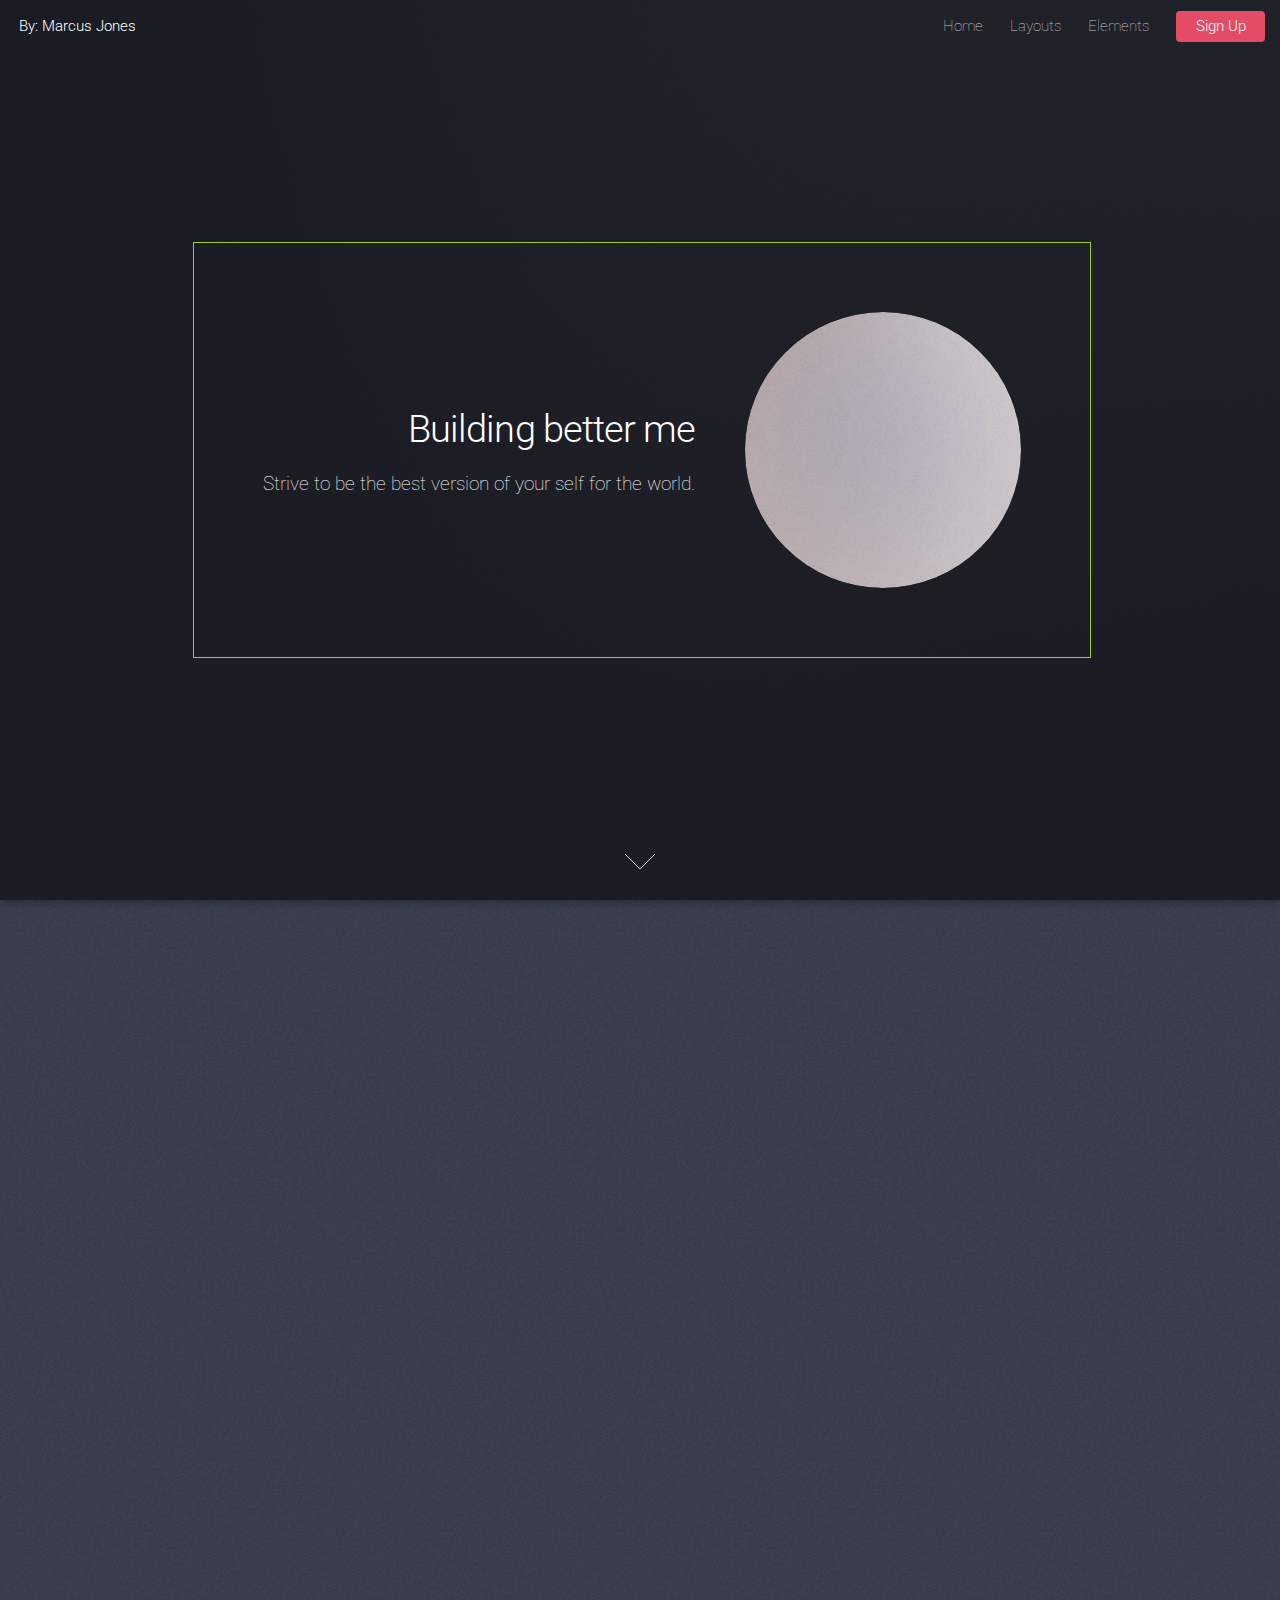
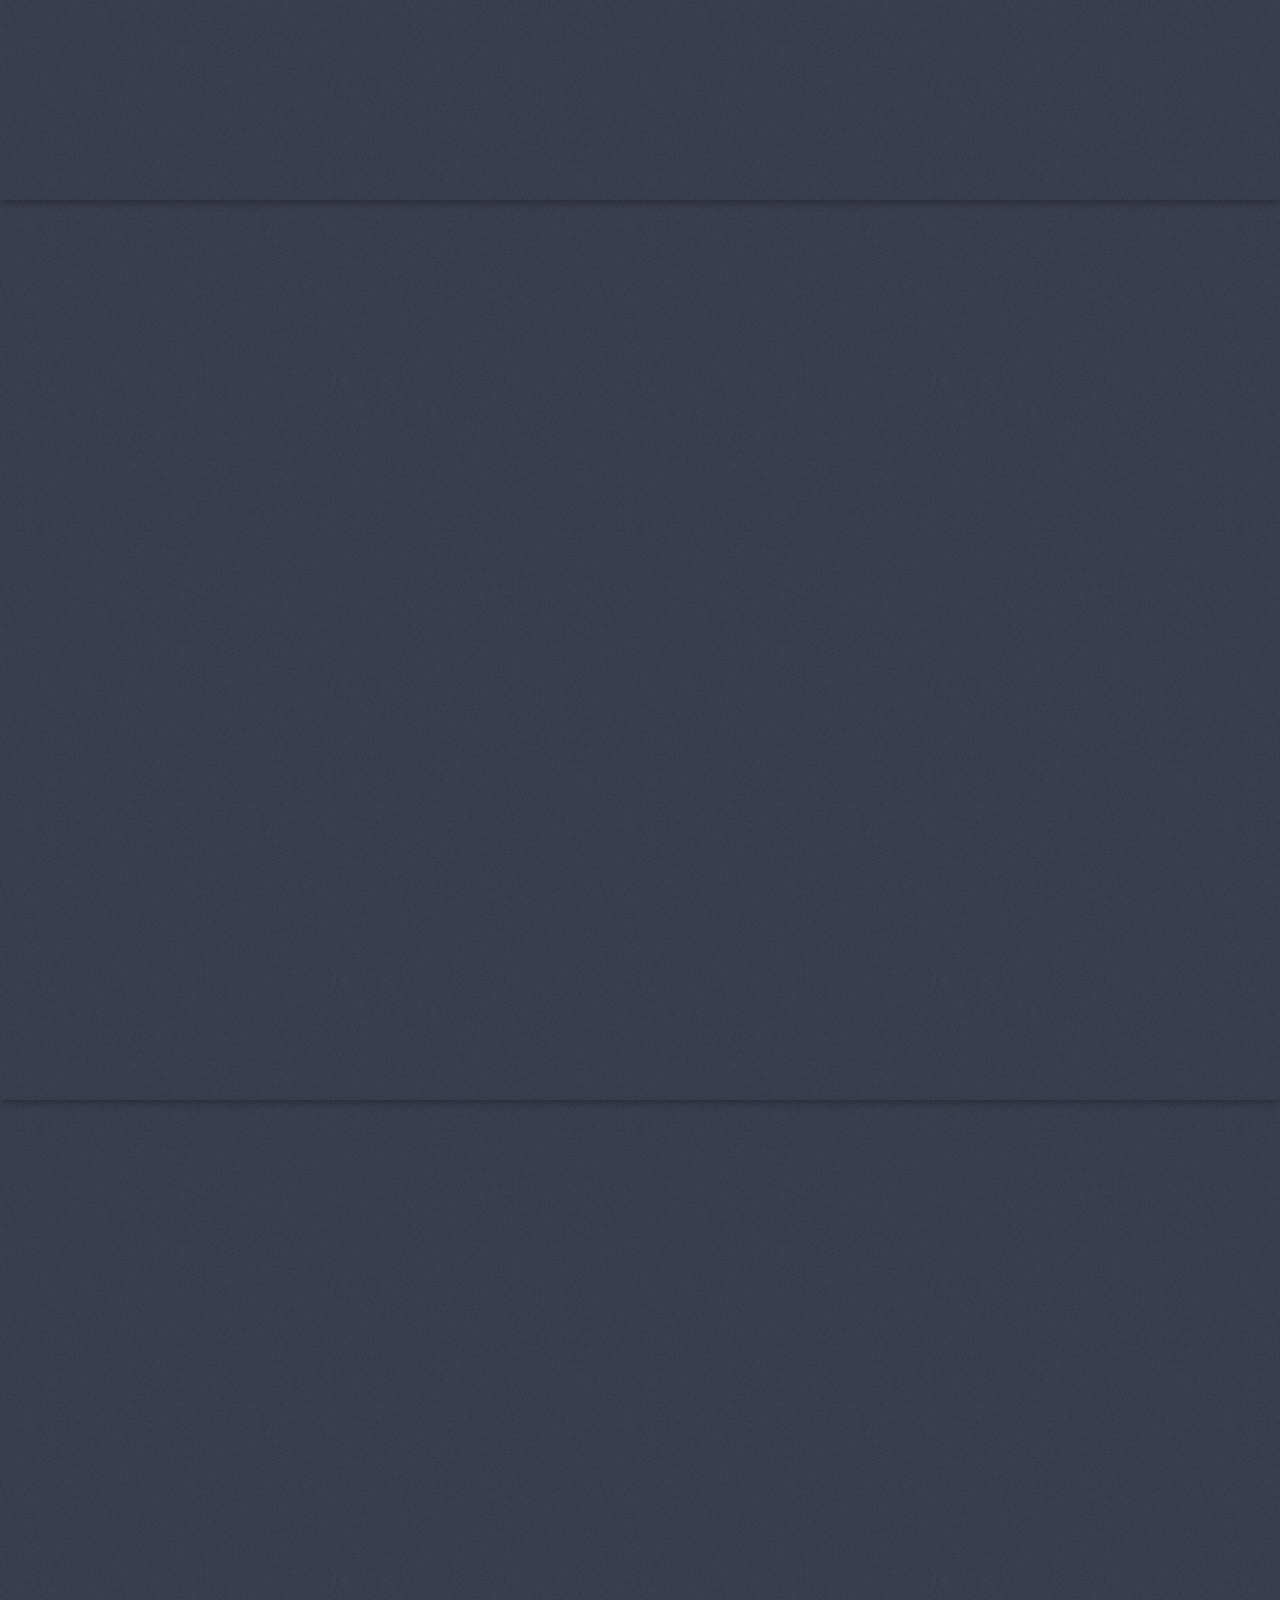
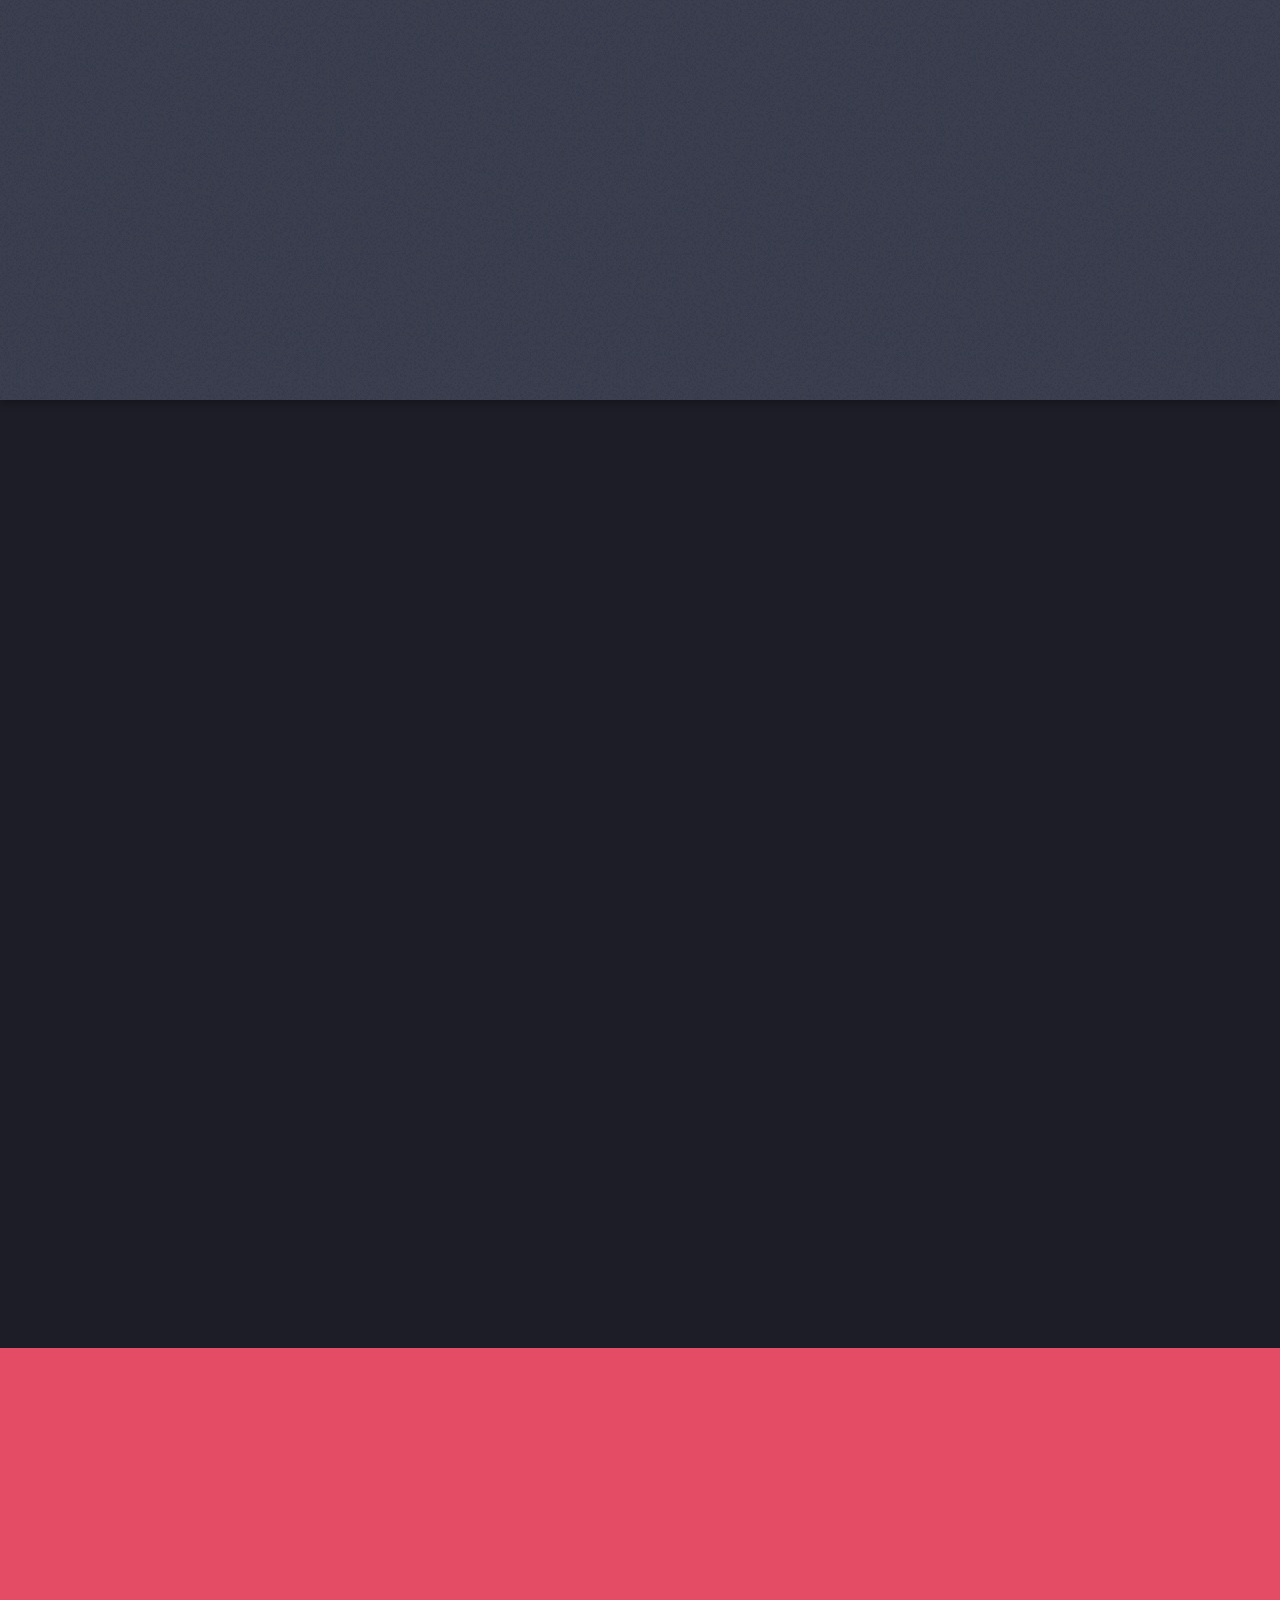
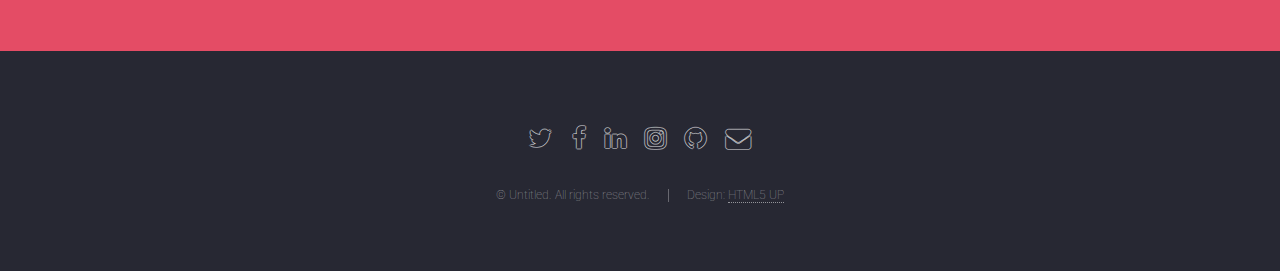
<file: html5up-landed/index.html>
<!DOCTYPE HTML>
<!--
	Landed by HTML5 UP
	html5up.net | @ajlkn
	Free for personal and commercial use under the CCA 3.0 license (html5up.net/license)
-->
<html>
	<head>
		<title>Landed by HTML5 UP</title>
		<meta charset="utf-8" />
		<meta name="viewport" content="width=device-width, initial-scale=1, user-scalable=no" />
		<link rel="stylesheet" href="assets/css/main.css" />
		<noscript><link rel="stylesheet" href="assets/css/noscript.css" /></noscript>
	</head>
	<body class="is-preload landing">
		<div id="page-wrapper">

			<!-- Header -->
				<header id="header">
					<h1 id="logo"><a href="index.html">By: Marcus Jones</a></h1>
					<nav id="nav">
						<ul>
							<li><a href="index.html">Home</a></li>
							<li>
							<a href="#">Layouts</a>
								<ul>
									<li><a href="http://127.0.0.1:5502/html5up-landed/left-sidebar.html"> Graphic Design</a></li>
									<li><a href="http://127.0.0.1:5502/html5up-landed/right-sidebar.html">Full Stack Web Development Journey</a></li>
									<li><a href="no-sidebar.html">After Effects</li>
									<li>
										<a href="#">Submenu</a>
										<ul>
											<li><a href="#">Option 1</a></li>
											<li><a href="#">Option 2</a></li>
											<li><a href="#">Option 3</a></li>
											<li><a href="#">Option 4</a></li>
										</ul>
									</li>
								</ul>
							</li>
							<li><a href="elements.html">Elements</a></li>
							<li><a href="#" class="button primary">Sign Up</a></li>
						</ul>
					</nav>
				</header>

			<!-- Banner -->
				<section id="banner">
					<div class="content">
						<header>
							<h2>Building better me</h2>
							<p>Strive to be the best version of your self for the world.</p>
						</header>
						<span class="image"><img src="images/pic01.jpg" alt="" /></span>
					</div>
					<a href="#one" class="goto-next scrolly">Next</a>
				</section>

			<!-- One -->
				<section id="one" class="spotlight style1 bottom">
					<span class="image fit main"><img src="images/pic02.jpg" alt="" /></span>
					<div class="content">
						<div class="container">
							<div class="row">
								<div class="col-4 col-12-medium">
									<header>
										<h2></h2>
										<p>This is the moment it's supposed to be about me... right??</p>
									</header>
								</div>
								<div class="col-4 col-12-medium">
									<p>THi, I'm Marcus Jones.  I come from an army background.  
										Born in Germany, my family came back into the states late '80s, where 
										I grew up in Lawton, Ok.  At a young age I can strongly remember being into 
										technology and helping.  These two things have been a driving force in 
										my life to date and have help shape me as an individual in the workspace as well.  
										I love watching people grow and being able to assist helping someone find that thing 
										they drives them to push forward in a project.   I also like being able to see new
										 tools and gadgets we create that assist in being more creative and productive as a people. </p>
								</div>
								<div class="col-4 col-12-medium">
									<p>Later in my life, this has enable me to partake in ventures where I have always 
										assisted in some what with startup business, team building.  The majority of companies 
										I have workd for have always started new departments, where patient, open mindset, with 
										a hustling spirit is to succeed. In addition, if enables you to wear numerous hats.  My work 
										experience entaile proficiency in: Photography, Graphic Design, Branding, Marketing, and now 
										I'm working on becoming a Full Stack Web Developer.  This websites is an example of my skillsets 
										put to use!</p>
								</div>
							</div>
						</div>
					</div>
					<a href="#two" class="goto-next scrolly">Next</a>
				</section>

			<!-- Two -->
				<section id="two" class="spotlight style2 right">
					<span class="image fit main"><img src="images/pic03.jpg" alt="" /></span>
					<div class="content">
						<header>
							<h2>Graphic Design</h2>
							<p>This website provides a comprehension view into my experience from numerous vantage potint.  This shows my love of the arts combine to create the backgrounds to a live that is most deserving for all the hard work put in.  </p>
						</header>
						<p>Feugiat accumsan lorem eu ac lorem amet ac arcu phasellus tortor enim mi mi nisi praesent adipiscing. Integer mi sed nascetur cep aliquet augue varius tempus lobortis porttitor lorem et accumsan consequat adipiscing lorem.</p>
						<ul class="actions">
							<li><a href="http://127.0.0.1:5502/html5up-landed/left-sidebar.html" class="button">Learn More</a></li>
						</ul>
					</div>
					<a href="#three" class="goto-next scrolly">Next</a>
				</section>

			<!-- Three -->
				<section id="three" class="spotlight style3 left">
					<span class="image fit main bottom"><img src="images/pic04.jpg" alt="" /></span>
					<div class="content">
						<header>
							<h2>On the road to becoming a Full Stack Web Developer</h2>
							<p><em>"Life is about balance in all things that we	ž</em></p>
						</header>
						<p>Feugiat accumsan lorem eu ac lorem amet ac arcu phasellus tortor enim mi mi nisi praesent adipiscing. Integer mi sed nascetur cep aliquet augue varius tempus lobortis porttitor lorem et accumsan consequat adipiscing lorem.</p>
						<ul class="actions">
							<li><a href="#" class="button">Learn More</a></li>
						</ul>
					</div>
					<a href="#four" class="goto-next scrolly">Next</a>
				</section>

			<!-- Four -->
				<section id="four" class="wrapper style1 special fade-up">
					<div class="container">
						<header class="major">
							<h2>You have made it to the end!!!</h2>
							<p>Please contact me for any future opportunites: Job interviews, contract, press, and more </p>
						</header>
						<div class="box alt">
							<div class="row gtr-uniform">
								<section class="col-4 col-6-medium col-12-xsmall">
									<span class="icon alt major fa-area-chart"></span>
									<h3>Ipsum sed commodo</h3>
									<p>Feugiat accumsan lorem eu ac lorem amet accumsan donec. Blandit orci porttitor.</p>
								</section>
								<section class="col-4 col-6-medium col-12-xsmall">
									<span class="icon alt major fa-comment"></span>
									<h3>Eleifend lorem ornare</h3>
									<p>Feugiat accumsan lorem eu ac lorem amet accumsan donec. Blandit orci porttitor.</p>
								</section>
								<section class="col-4 col-6-medium col-12-xsmall">
									<span class="icon alt major fa-flask"></span>
									<h3>Cubilia cep lobortis</h3>
									<p>Feugiat accumsan lorem eu ac lorem amet accumsan donec. Blandit orci porttitor.</p>
								</section>
								<section class="col-4 col-6-medium col-12-xsmall">
									<span class="icon alt major fa-paper-plane"></span>
									<h3>Non semper interdum</h3>
									<p>Feugiat accumsan lorem eu ac lorem amet accumsan donec. Blandit orci porttitor.</p>
								</section>
								<section class="col-4 col-6-medium col-12-xsmall">
									<span class="icon alt major fa-file"></span>
									<h3>Odio laoreet accumsan</h3>
									<p>Feugiat accumsan lorem eu ac lorem amet accumsan donec. Blandit orci porttitor.</p>
								</section>
								<section class="col-4 col-6-medium col-12-xsmall">
									<span class="icon alt major fa-lock"></span>
									<h3>Massa arcu accumsan</h3>
									<p>Feugiat accumsan lorem eu ac lorem amet accumsan donec. Blandit orci porttitor.</p>
								</section>
							</div>
						</div>
						<footer class="major">
							<ul class="actions special">
								<li><a href="#" class="button">Magna sed feugiat</a></li>
							</ul>
						</footer>
					</div>
				</section>

			<!-- Five -->
				<section id="five" class="wrapper style2 special fade">
					<div class="container">
						<header>
							<h2>Magna faucibus lorem diam</h2>
							<p>Ante metus praesent faucibus ante integer id accumsan eleifend</p>
						</header>
						<form method="post" action="#" class="cta">
							<div class="row gtr-uniform gtr-50">
								<div class="col-8 col-12-xsmall"><input type="email" name="email" id="email" placeholder="Your Email Address" /></div>
								<div class="col-4 col-12-xsmall"><input type="submit" value="Get Started" class="fit primary" /></div>
							</div>
						</form>
					</div>
				</section>

			<!-- Footer -->
				<footer id="footer">
					<ul class="icons">
						<li><a href="#" class="icon alt fa-twitter"><span class="label">Twitter</span></a></li>
						<li><a href="#" class="icon alt fa-facebook"><span class="label">Facebook</span></a></li>
						<li><a href="#" class="icon alt fa-linkedin"><span class="label">LinkedIn</span></a></li>
						<li><a href="#" class="icon alt fa-instagram"><span class="label">Instagram</span></a></li>
						<li><a href="#" class="icon alt fa-github"><span class="label">GitHub</span></a></li>
						<li><a href="#" class="icon alt fa-envelope"><span class="label">Email</span></a></li>
					</ul>
					<ul class="copyright">
						<li>&copy; Untitled. All rights reserved.</li><li>Design: <a href="http://html5up.net">HTML5 UP</a></li>
					</ul>
				</footer>

		</div>

		<!-- Scripts -->
			<script src="assets/js/jquery.min.js"></script>
			<script src="assets/js/jquery.scrolly.min.js"></script>
			<script src="assets/js/jquery.dropotron.min.js"></script>
			<script src="assets/js/jquery.scrollex.min.js"></script>
			<script src="assets/js/browser.min.js"></script>
			<script src="assets/js/breakpoints.min.js"></script>
			<script src="assets/js/util.js"></script>
			<script src="assets/js/main.js"></script>

	</body>
</html>
</file>
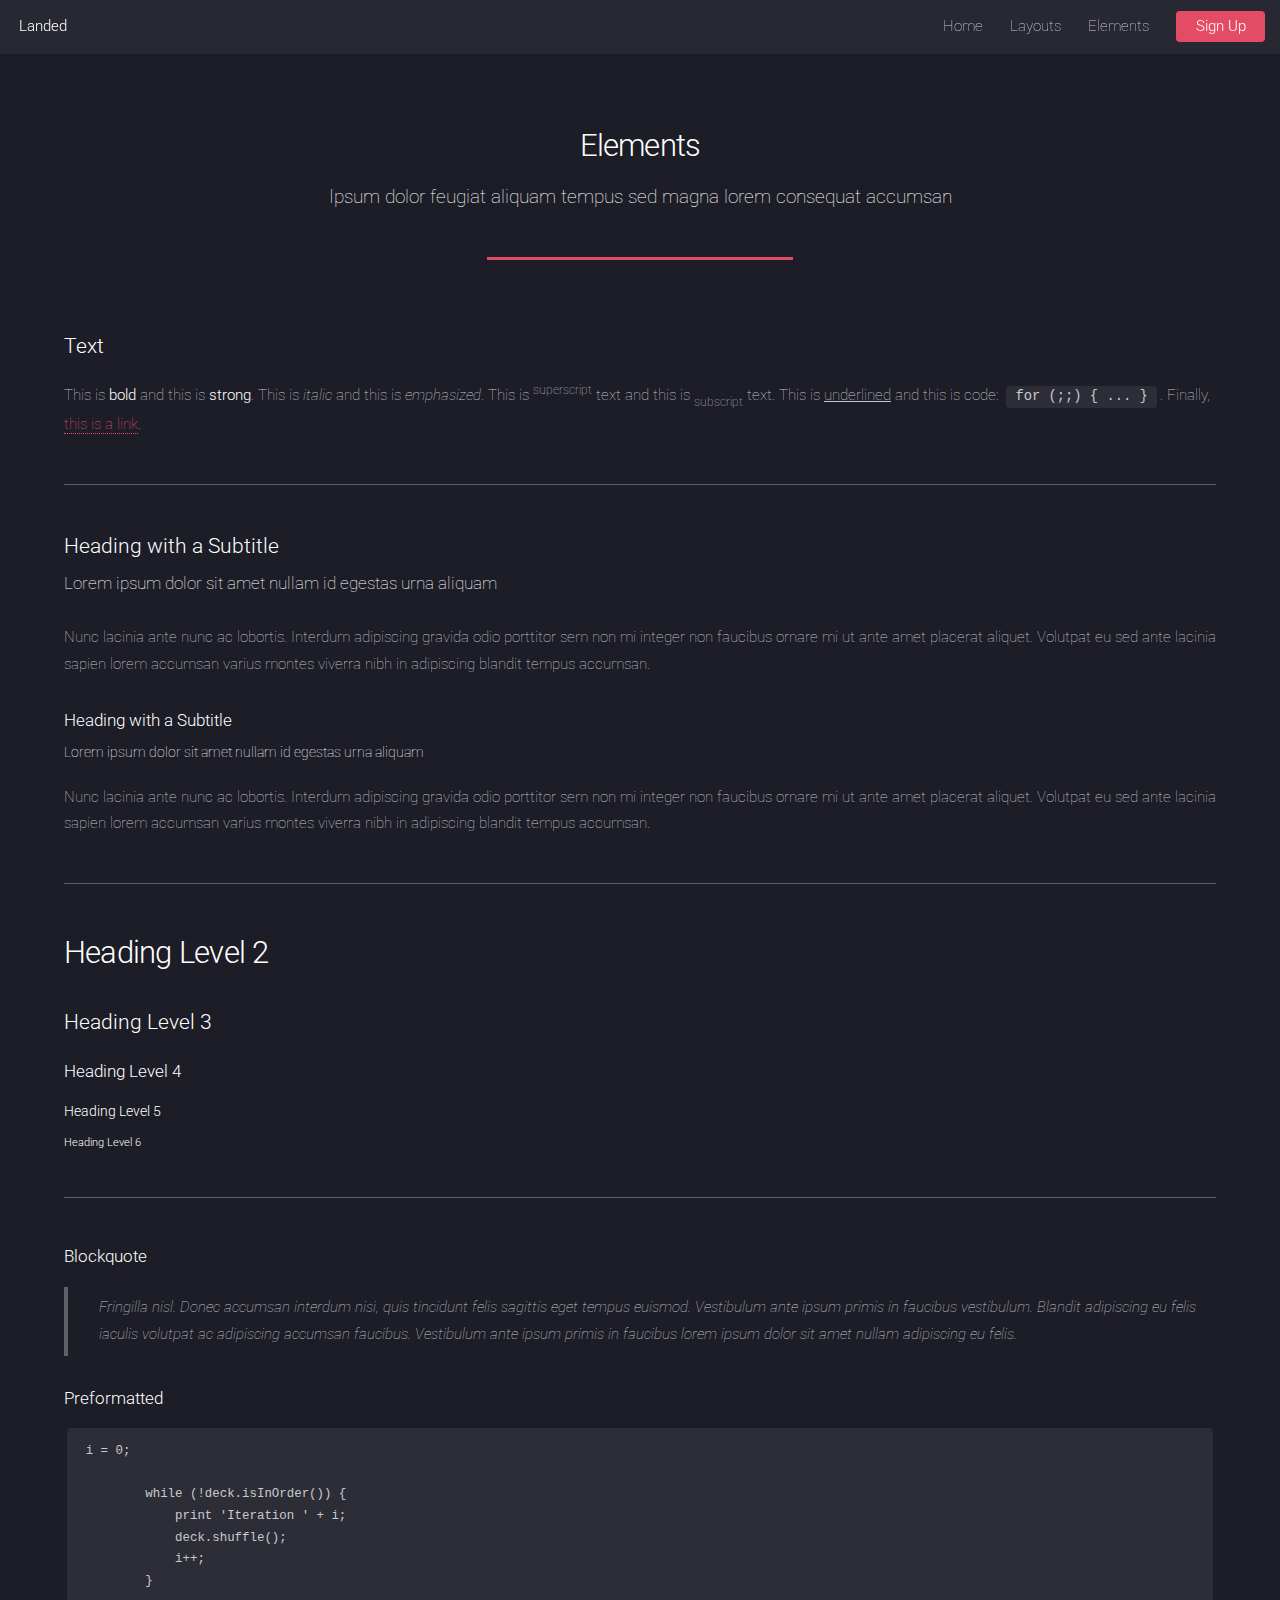
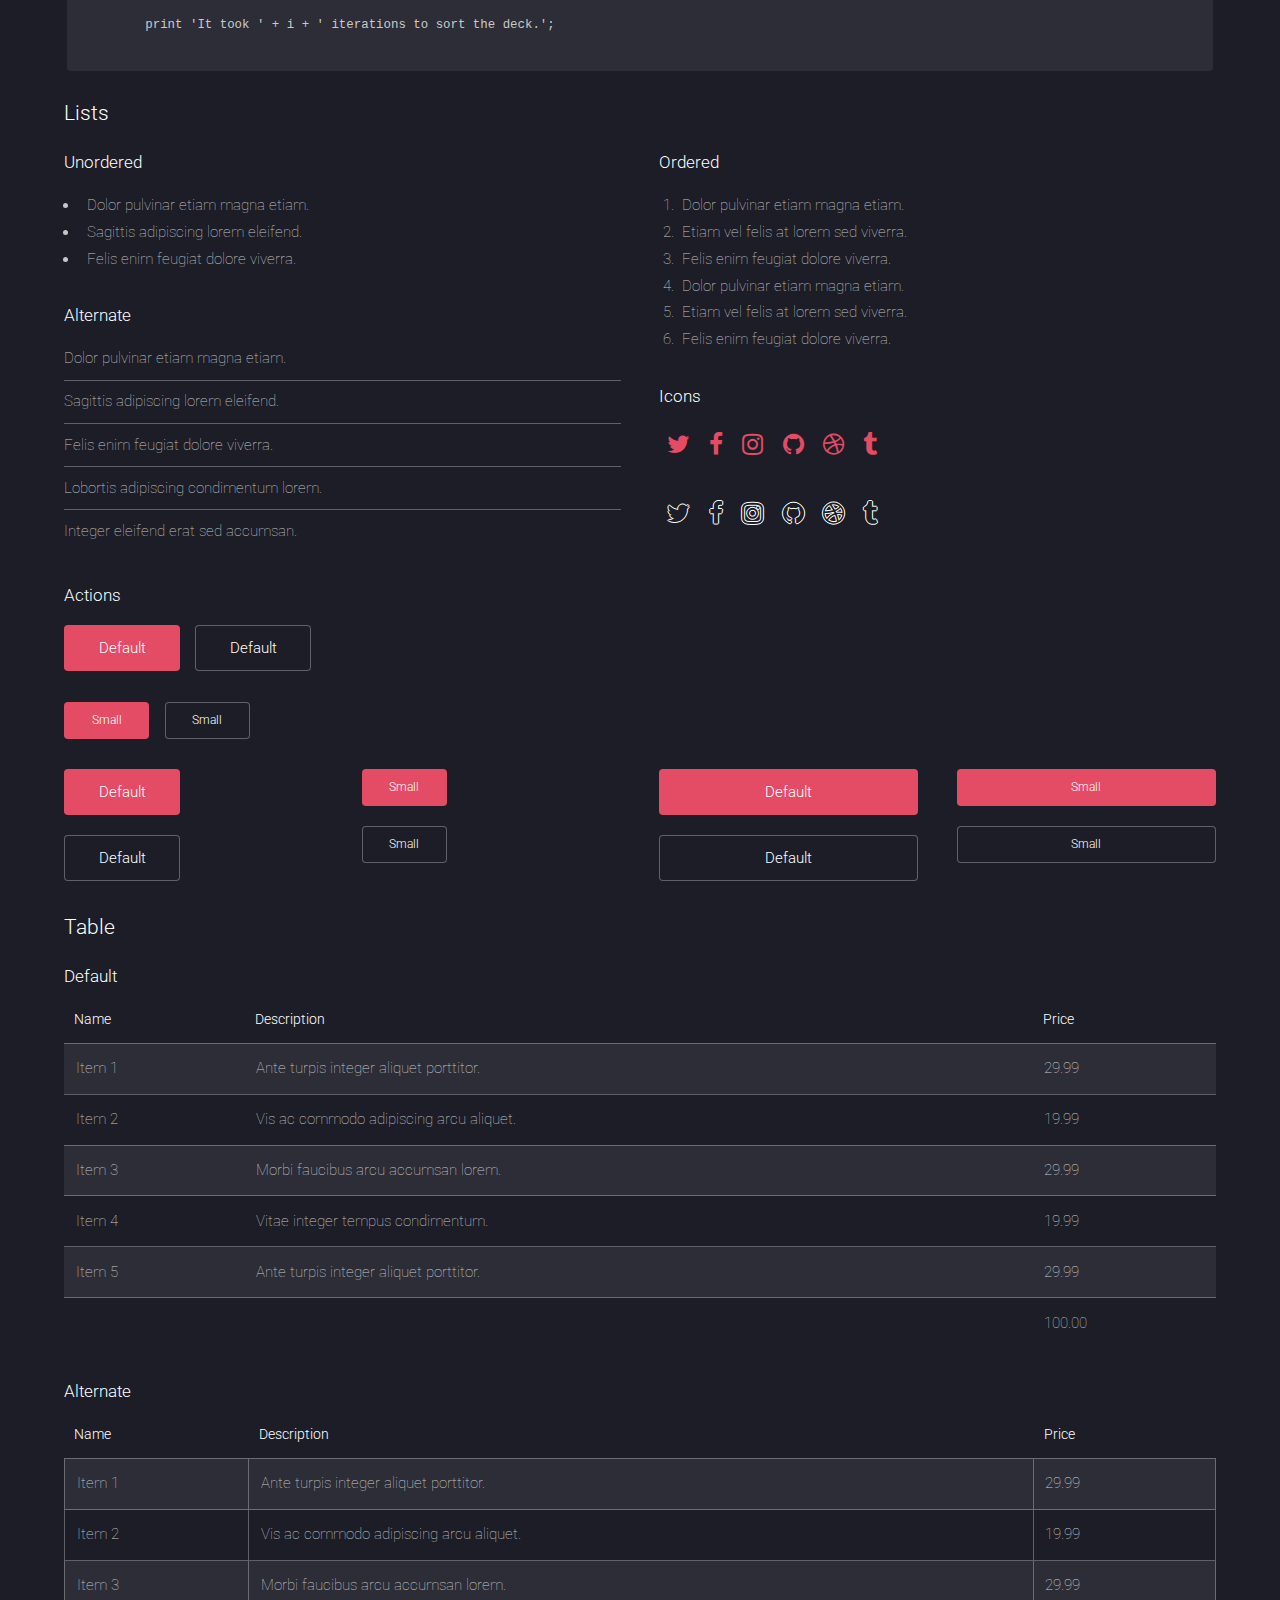
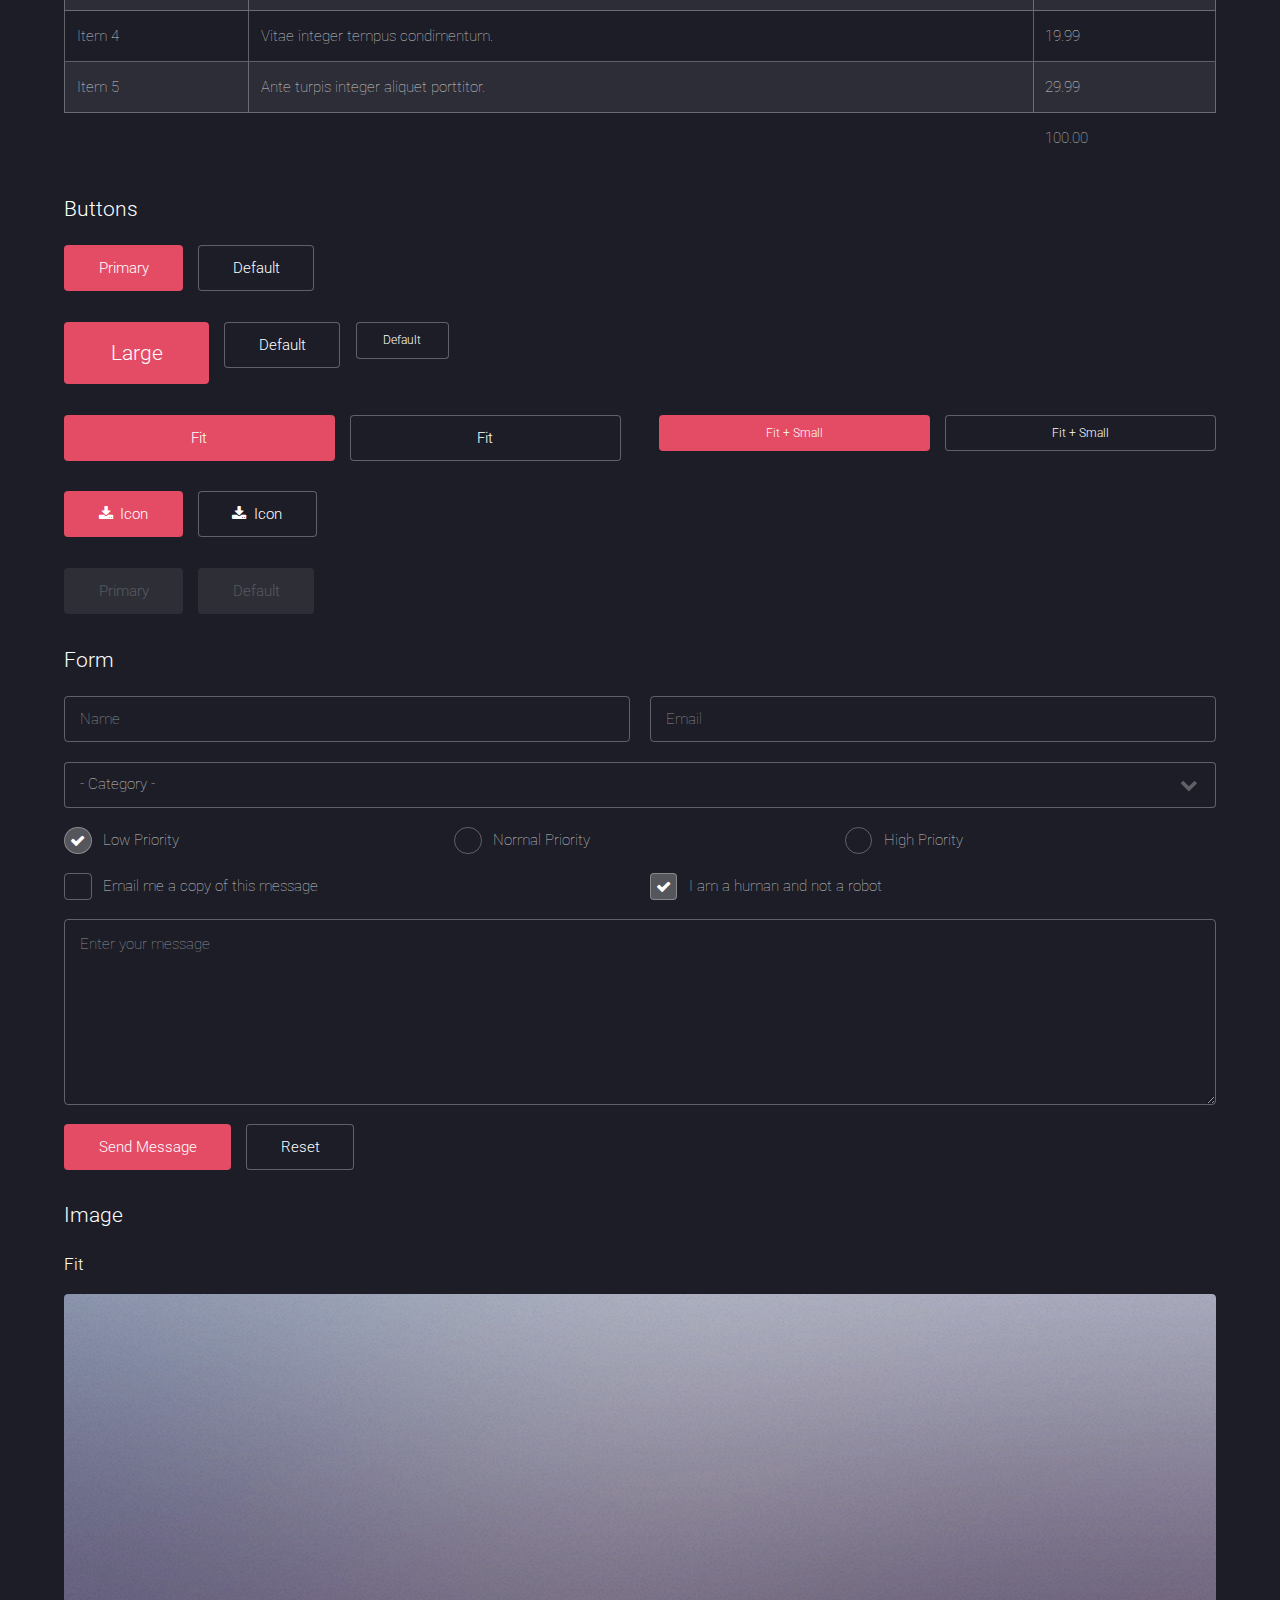
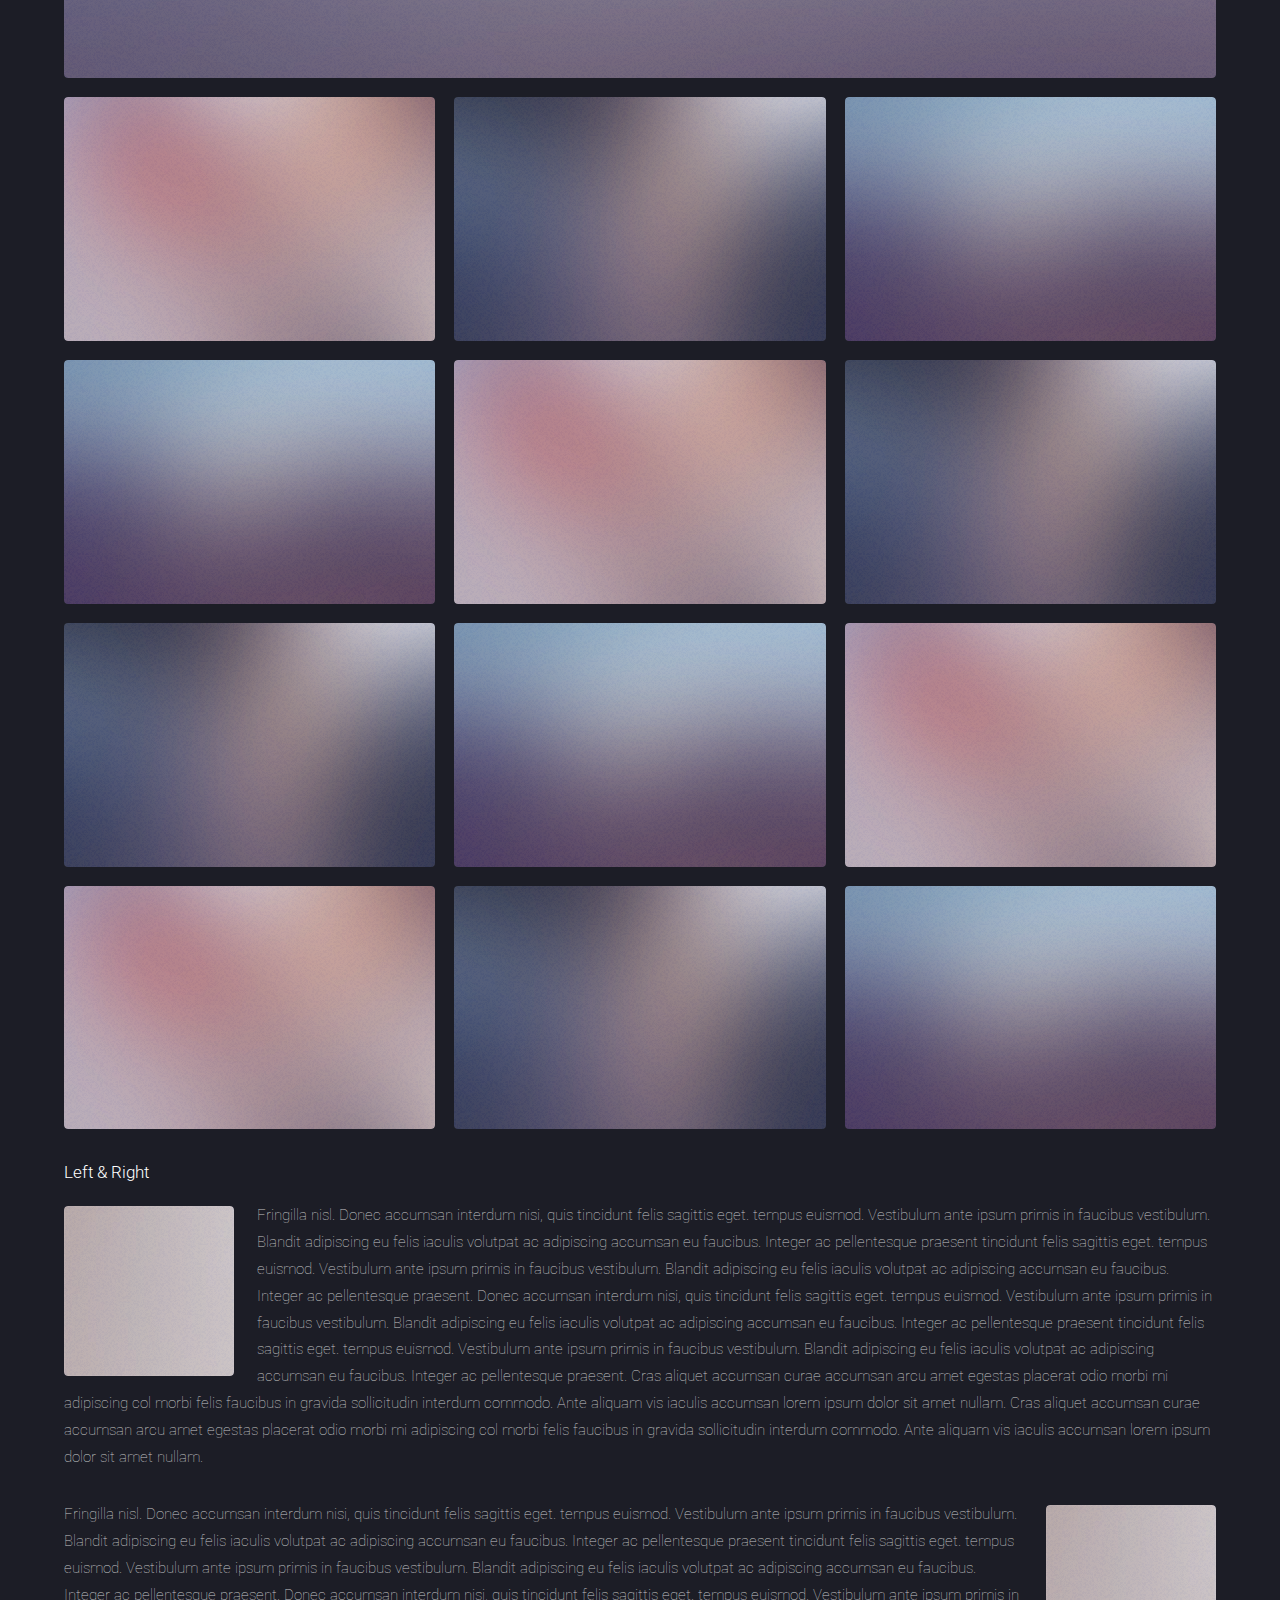
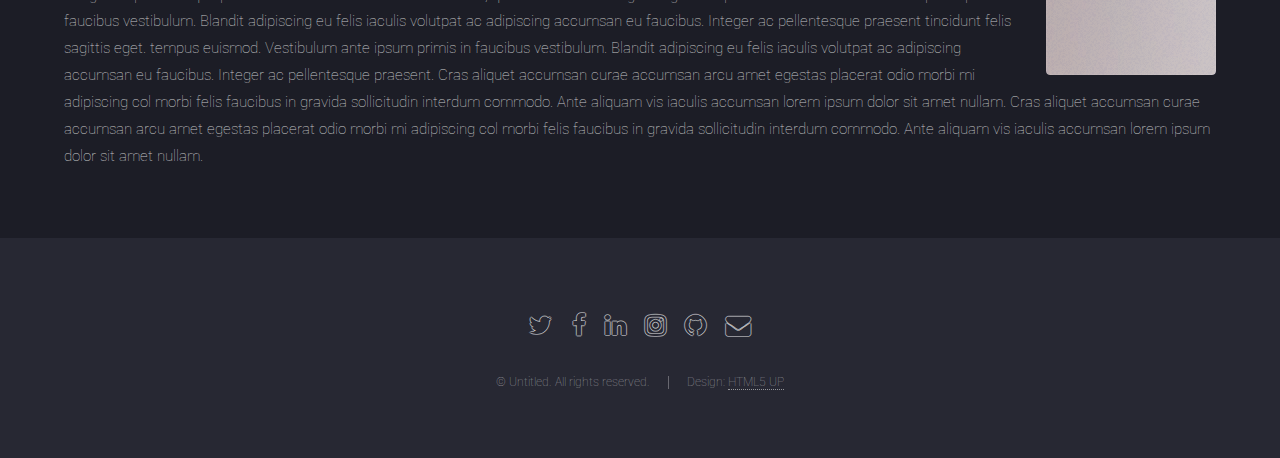
<file: html5up-landed/elements.html>
<!DOCTYPE HTML>
<!--
	Landed by HTML5 UP
	html5up.net | @ajlkn
	Free for personal and commercial use under the CCA 3.0 license (html5up.net/license)
-->
<html>
	<head>
		<title>Elements - Landed by HTML5 UP</title>
		<meta charset="utf-8" />
		<meta name="viewport" content="width=device-width, initial-scale=1, user-scalable=no" />
		<link rel="stylesheet" href="assets/css/main.css" />
		<noscript><link rel="stylesheet" href="assets/css/noscript.css" /></noscript>
	</head>
	<body class="is-preload">
		<div id="page-wrapper">

			<!-- Header -->
				<header id="header">
					<h1 id="logo"><a href="index.html">Landed</a></h1>
					<nav id="nav">
						<ul>
							<li><a href="index.html">Home</a></li>
							<li>
								<a href="#">Layouts</a>
								<ul>
									<li><a href="http://127.0.0.1:5502/html5up-landed/left-sidebar.html">Graphic Design</a></li>
									<li><a href="right-sidebar.html">Full Stack Web Development Journey</a></li>
									<li><a href="no-sidebar.html">After Effects</a></li>
									<li>
										<a href="#">Submenu</a>
										<ul>
											<li><a href="#">Option 1</a></li>
											<li><a href="#">Option 2</a></li>
											<li><a href="#">Option 3</a></li>
											<li><a href="#">Option 4</a></li>
										</ul>
									</li>
								</ul>
							</li>
							<li><a href="elements.html">Elements</a></li>
							<li><a href="#" class="button primary">Sign Up</a></li>
						</ul>
					</nav>
				</header>

			<!-- Main -->
				<div id="main" class="wrapper style1">
					<div class="container">
						<header class="major">
							<h2>Elements</h2>
							<p>Ipsum dolor feugiat aliquam tempus sed magna lorem consequat accumsan</p>
						</header>

						<!-- Text -->
							<section>
								<h3>Text</h3>
								<p>This is <b>bold</b> and this is <strong>strong</strong>. This is <i>italic</i> and this is <em>emphasized</em>.
								This is <sup>superscript</sup> text and this is <sub>subscript</sub> text.
								This is <u>underlined</u> and this is code: <code>for (;;) { ... }</code>. Finally, <a href="#">this is a link</a>.</p>

								<hr />

								<header>
									<h3>Heading with a Subtitle</h3>
									<p>Lorem ipsum dolor sit amet nullam id egestas urna aliquam</p>
								</header>
								<p>Nunc lacinia ante nunc ac lobortis. Interdum adipiscing gravida odio porttitor sem non mi integer non faucibus ornare mi ut ante amet placerat aliquet. Volutpat eu sed ante lacinia sapien lorem accumsan varius montes viverra nibh in adipiscing blandit tempus accumsan.</p>
								<header>
									<h4>Heading with a Subtitle</h4>
									<p>Lorem ipsum dolor sit amet nullam id egestas urna aliquam</p>
								</header>
								<p>Nunc lacinia ante nunc ac lobortis. Interdum adipiscing gravida odio porttitor sem non mi integer non faucibus ornare mi ut ante amet placerat aliquet. Volutpat eu sed ante lacinia sapien lorem accumsan varius montes viverra nibh in adipiscing blandit tempus accumsan.</p>

								<hr />

								<h2>Heading Level 2</h2>
								<h3>Heading Level 3</h3>
								<h4>Heading Level 4</h4>
								<h5>Heading Level 5</h5>
								<h6>Heading Level 6</h6>

								<hr />

								<h4>Blockquote</h4>
								<blockquote>Fringilla nisl. Donec accumsan interdum nisi, quis tincidunt felis sagittis eget tempus euismod. Vestibulum ante ipsum primis in faucibus vestibulum. Blandit adipiscing eu felis iaculis volutpat ac adipiscing accumsan faucibus. Vestibulum ante ipsum primis in faucibus lorem ipsum dolor sit amet nullam adipiscing eu felis.</blockquote>

								<h4>Preformatted</h4>
								<pre><code>i = 0;

	while (!deck.isInOrder()) {
	    print 'Iteration ' + i;
	    deck.shuffle();
	    i++;
	}

	print 'It took ' + i + ' iterations to sort the deck.';
	</code></pre>
							</section>

						<!-- Lists -->
							<section>
								<h3>Lists</h3>
								<div class="row">
									<div class="col-6 col-12-xsmall">

										<h4>Unordered</h4>
										<ul>
											<li>Dolor pulvinar etiam magna etiam.</li>
											<li>Sagittis adipiscing lorem eleifend.</li>
											<li>Felis enim feugiat dolore viverra.</li>
										</ul>

										<h4>Alternate</h4>
										<ul class="alt">
											<li>Dolor pulvinar etiam magna etiam.</li>
											<li>Sagittis adipiscing lorem eleifend.</li>
											<li>Felis enim feugiat dolore viverra.</li>
											<li>Lobortis adipiscing condimentum lorem.</li>
											<li>Integer eleifend erat sed accumsan.</li>
										</ul>

									</div>
									<div class="col-6 col-12-xsmall">

										<h4>Ordered</h4>
										<ol>
											<li>Dolor pulvinar etiam magna etiam.</li>
											<li>Etiam vel felis at lorem sed viverra.</li>
											<li>Felis enim feugiat dolore viverra.</li>
											<li>Dolor pulvinar etiam magna etiam.</li>
											<li>Etiam vel felis at lorem sed viverra.</li>
											<li>Felis enim feugiat dolore viverra.</li>
										</ol>

										<h4>Icons</h4>
										<ul class="icons">
											<li><a href="#" class="icon fa-twitter"><span class="label">Twitter</span></a></li>
											<li><a href="#" class="icon fa-facebook"><span class="label">Facebook</span></a></li>
											<li><a href="#" class="icon fa-instagram"><span class="label">Instagram</span></a></li>
											<li><a href="#" class="icon fa-github"><span class="label">Github</span></a></li>
											<li><a href="#" class="icon fa-dribbble"><span class="label">Dribbble</span></a></li>
											<li><a href="#" class="icon fa-tumblr"><span class="label">Tumblr</span></a></li>
										</ul>
										<ul class="icons">
											<li><a href="#" class="icon alt fa-twitter"><span class="label">Twitter</span></a></li>
											<li><a href="#" class="icon alt fa-facebook"><span class="label">Facebook</span></a></li>
											<li><a href="#" class="icon alt fa-instagram"><span class="label">Instagram</span></a></li>
											<li><a href="#" class="icon alt fa-github"><span class="label">Github</span></a></li>
											<li><a href="#" class="icon alt fa-dribbble"><span class="label">Dribbble</span></a></li>
											<li><a href="#" class="icon alt fa-tumblr"><span class="label">Tumblr</span></a></li>
										</ul>

									</div>
								</div>

								<h4>Actions</h4>
								<ul class="actions">
									<li><a href="#" class="button primary">Default</a></li>
									<li><a href="#" class="button">Default</a></li>
								</ul>
								<ul class="actions small">
									<li><a href="#" class="button primary small">Small</a></li>
									<li><a href="#" class="button small">Small</a></li>
								</ul>
								<div class="row">
									<div class="col-3 col-6-medium col-12-xsmall">
										<ul class="actions stacked">
											<li><a href="#" class="button primary">Default</a></li>
											<li><a href="#" class="button">Default</a></li>
										</ul>
									</div>
									<div class="col-3 col-6-medium col-12-xsmall">
										<ul class="actions stacked">
											<li><a href="#" class="button primary small">Small</a></li>
											<li><a href="#" class="button small">Small</a></li>
										</ul>
									</div>
									<div class="col-3 col-6-medium col-12-xsmall">
										<ul class="actions stacked">
											<li><a href="#" class="button primary fit">Default</a></li>
											<li><a href="#" class="button fit">Default</a></li>
										</ul>
									</div>
									<div class="col-3 col-6-medium col-12-xsmall">
										<ul class="actions stacked">
											<li><a href="#" class="button primary small fit">Small</a></li>
											<li><a href="#" class="button small fit">Small</a></li>
										</ul>
									</div>
								</div>
							</section>

						<!-- Table -->
							<section>
								<h3>Table</h3>
								<h4>Default</h4>
								<div class="table-wrapper">
									<table>
										<thead>
											<tr>
												<th>Name</th>
												<th>Description</th>
												<th>Price</th>
											</tr>
										</thead>
										<tbody>
											<tr>
												<td>Item 1</td>
												<td>Ante turpis integer aliquet porttitor.</td>
												<td>29.99</td>
											</tr>
											<tr>
												<td>Item 2</td>
												<td>Vis ac commodo adipiscing arcu aliquet.</td>
												<td>19.99</td>
											</tr>
											<tr>
												<td>Item 3</td>
												<td> Morbi faucibus arcu accumsan lorem.</td>
												<td>29.99</td>
											</tr>
											<tr>
												<td>Item 4</td>
												<td>Vitae integer tempus condimentum.</td>
												<td>19.99</td>
											</tr>
											<tr>
												<td>Item 5</td>
												<td>Ante turpis integer aliquet porttitor.</td>
												<td>29.99</td>
											</tr>
										</tbody>
										<tfoot>
											<tr>
												<td colspan="2"></td>
												<td>100.00</td>
											</tr>
										</tfoot>
									</table>
								</div>
								<h4>Alternate</h4>
								<div class="table-wrapper">
									<table class="alt">
										<thead>
											<tr>
												<th>Name</th>
												<th>Description</th>
												<th>Price</th>
											</tr>
										</thead>
										<tbody>
											<tr>
												<td>Item 1</td>
												<td>Ante turpis integer aliquet porttitor.</td>
												<td>29.99</td>
											</tr>
											<tr>
												<td>Item 2</td>
												<td>Vis ac commodo adipiscing arcu aliquet.</td>
												<td>19.99</td>
											</tr>
											<tr>
												<td>Item 3</td>
												<td> Morbi faucibus arcu accumsan lorem.</td>
												<td>29.99</td>
											</tr>
											<tr>
												<td>Item 4</td>
												<td>Vitae integer tempus condimentum.</td>
												<td>19.99</td>
											</tr>
											<tr>
												<td>Item 5</td>
												<td>Ante turpis integer aliquet porttitor.</td>
												<td>29.99</td>
											</tr>
										</tbody>
										<tfoot>
											<tr>
												<td colspan="2"></td>
												<td>100.00</td>
											</tr>
										</tfoot>
									</table>
								</div>
							</section>

						<!-- Buttons -->
							<section>
								<h3>Buttons</h3>
								<ul class="actions">
									<li><a href="#" class="button primary">Primary</a></li>
									<li><a href="#" class="button">Default</a></li>
								</ul>
								<ul class="actions">
									<li><a href="#" class="button primary large">Large</a></li>
									<li><a href="#" class="button">Default</a></li>
									<li><a href="#" class="button small">Default</a></li>
								</ul>
								<div class="row">
									<div class="col-6 col-12-xsmall">
										<ul class="actions fit">
											<li><a href="#" class="button primary fit">Fit</a></li>
											<li><a href="#" class="button fit">Fit</a></li>
										</ul>
									</div>
									<div class="col-6 col-12-xsmall">
										<ul class="actions fit small">
											<li><a href="#" class="button primary fit small">Fit + Small</a></li>
											<li><a href="#" class="button fit small">Fit + Small</a></li>
										</ul>
									</div>
								</div>
								<ul class="actions">
									<li><a href="#" class="button primary icon fa-download">Icon</a></li>
									<li><a href="#" class="button icon fa-download">Icon</a></li>
								</ul>
								<ul class="actions">
									<li><span class="button primary disabled">Primary</span></li>
									<li><span class="button disabled">Default</span></li>
								</ul>
							</section>

						<!-- Form -->
							<section>
								<h3>Form</h3>
								<form method="post" action="#">
									<div class="row gtr-uniform gtr-50">
										<div class="col-6 col-12-xsmall">
											<input type="text" name="name" id="name" value="" placeholder="Name" />
										</div>
										<div class="col-6 col-12-xsmall">
											<input type="email" name="email" id="email" value="" placeholder="Email" />
										</div>
										<div class="col-12">
											<select name="category" id="category">
												<option value="">- Category -</option>
												<option value="1">Manufacturing</option>
												<option value="1">Shipping</option>
												<option value="1">Administration</option>
												<option value="1">Human Resources</option>
											</select>
										</div>
										<div class="col-4 col-12-medium">
											<input type="radio" id="priority-low" name="priority" checked>
											<label for="priority-low">Low Priority</label>
										</div>
										<div class="col-4 col-12-medium">
											<input type="radio" id="priority-normal" name="priority">
											<label for="priority-normal">Normal Priority</label>
										</div>
										<div class="col-4 col-12-medium">
											<input type="radio" id="priority-high" name="priority">
											<label for="priority-high">High Priority</label>
										</div>
										<div class="col-6 col-12-medium">
											<input type="checkbox" id="copy" name="copy">
											<label for="copy">Email me a copy of this message</label>
										</div>
										<div class="col-6 col-12-medium">
											<input type="checkbox" id="human" name="human" checked>
											<label for="human">I am a human and not a robot</label>
										</div>
										<div class="col-12">
											<textarea name="message" id="message" placeholder="Enter your message" rows="6"></textarea>
										</div>
										<div class="col-12">
											<ul class="actions">
												<li><input type="submit" value="Send Message" class="primary" /></li>
												<li><input type="reset" value="Reset" /></li>
											</ul>
										</div>
									</div>
								</form>
							</section>

						<!-- Image -->
							<section>
								<h3>Image</h3>
								<h4>Fit</h4>
								<div class="box alt">
									<div class="row gtr-50 gtr-uniform">
										<div class="col-12"><span class="image fit"><img src="images/pic07.jpg" alt="" /></span></div>
										<div class="col-4 col-6-xsmall"><span class="image fit"><img src="images/pic02.jpg" alt="" /></span></div>
										<div class="col-4 col-6-xsmall"><span class="image fit"><img src="images/pic03.jpg" alt="" /></span></div>
										<div class="col-4 col-6-xsmall"><span class="image fit"><img src="images/pic04.jpg" alt="" /></span></div>
										<div class="col-4 col-6-xsmall"><span class="image fit"><img src="images/pic04.jpg" alt="" /></span></div>
										<div class="col-4 col-6-xsmall"><span class="image fit"><img src="images/pic02.jpg" alt="" /></span></div>
										<div class="col-4 col-6-xsmall"><span class="image fit"><img src="images/pic03.jpg" alt="" /></span></div>
										<div class="col-4 col-6-xsmall"><span class="image fit"><img src="images/pic03.jpg" alt="" /></span></div>
										<div class="col-4 col-6-xsmall"><span class="image fit"><img src="images/pic04.jpg" alt="" /></span></div>
										<div class="col-4 col-6-xsmall"><span class="image fit"><img src="images/pic02.jpg" alt="" /></span></div>
										<div class="col-4 col-6-xsmall"><span class="image fit"><img src="images/pic02.jpg" alt="" /></span></div>
										<div class="col-4 col-6-xsmall"><span class="image fit"><img src="images/pic03.jpg" alt="" /></span></div>
										<div class="col-4 col-6-xsmall"><span class="image fit"><img src="images/pic04.jpg" alt="" /></span></div>
									</div>
								</div>

								<h4>Left &amp; Right</h4>
								<p><span class="image left"><img src="images/pic08.jpg" alt="" /></span>Fringilla nisl. Donec accumsan interdum nisi, quis tincidunt felis sagittis eget. tempus euismod. Vestibulum ante ipsum primis in faucibus vestibulum. Blandit adipiscing eu felis iaculis volutpat ac adipiscing accumsan eu faucibus. Integer ac pellentesque praesent tincidunt felis sagittis eget. tempus euismod. Vestibulum ante ipsum primis in faucibus vestibulum. Blandit adipiscing eu felis iaculis volutpat ac adipiscing accumsan eu faucibus. Integer ac pellentesque praesent. Donec accumsan interdum nisi, quis tincidunt felis sagittis eget. tempus euismod. Vestibulum ante ipsum primis in faucibus vestibulum. Blandit adipiscing eu felis iaculis volutpat ac adipiscing accumsan eu faucibus. Integer ac pellentesque praesent tincidunt felis sagittis eget. tempus euismod. Vestibulum ante ipsum primis in faucibus vestibulum. Blandit adipiscing eu felis iaculis volutpat ac adipiscing accumsan eu faucibus. Integer ac pellentesque praesent. Cras aliquet accumsan curae accumsan arcu amet egestas placerat odio morbi mi adipiscing col morbi felis faucibus in gravida sollicitudin interdum commodo. Ante aliquam vis iaculis accumsan lorem ipsum dolor sit amet nullam. Cras aliquet accumsan curae accumsan arcu amet egestas placerat odio morbi mi adipiscing col morbi felis faucibus in gravida sollicitudin interdum commodo. Ante aliquam vis iaculis accumsan lorem ipsum dolor sit amet nullam.</p>
								<p><span class="image right"><img src="images/pic08.jpg" alt="" /></span>Fringilla nisl. Donec accumsan interdum nisi, quis tincidunt felis sagittis eget. tempus euismod. Vestibulum ante ipsum primis in faucibus vestibulum. Blandit adipiscing eu felis iaculis volutpat ac adipiscing accumsan eu faucibus. Integer ac pellentesque praesent tincidunt felis sagittis eget. tempus euismod. Vestibulum ante ipsum primis in faucibus vestibulum. Blandit adipiscing eu felis iaculis volutpat ac adipiscing accumsan eu faucibus. Integer ac pellentesque praesent. Donec accumsan interdum nisi, quis tincidunt felis sagittis eget. tempus euismod. Vestibulum ante ipsum primis in faucibus vestibulum. Blandit adipiscing eu felis iaculis volutpat ac adipiscing accumsan eu faucibus. Integer ac pellentesque praesent tincidunt felis sagittis eget. tempus euismod. Vestibulum ante ipsum primis in faucibus vestibulum. Blandit adipiscing eu felis iaculis volutpat ac adipiscing accumsan eu faucibus. Integer ac pellentesque praesent. Cras aliquet accumsan curae accumsan arcu amet egestas placerat odio morbi mi adipiscing col morbi felis faucibus in gravida sollicitudin interdum commodo. Ante aliquam vis iaculis accumsan lorem ipsum dolor sit amet nullam. Cras aliquet accumsan curae accumsan arcu amet egestas placerat odio morbi mi adipiscing col morbi felis faucibus in gravida sollicitudin interdum commodo. Ante aliquam vis iaculis accumsan lorem ipsum dolor sit amet nullam.</p>
							</section>

					</div>
				</div>

			<!-- Footer -->
				<footer id="footer">
					<ul class="icons">
						<li><a href="#" class="icon alt fa-twitter"><span class="label">Twitter</span></a></li>
						<li><a href="#" class="icon alt fa-facebook"><span class="label">Facebook</span></a></li>
						<li><a href="#" class="icon alt fa-linkedin"><span class="label">LinkedIn</span></a></li>
						<li><a href="#" class="icon alt fa-instagram"><span class="label">Instagram</span></a></li>
						<li><a href="#" class="icon alt fa-github"><span class="label">GitHub</span></a></li>
						<li><a href="#" class="icon alt fa-envelope"><span class="label">Email</span></a></li>
					</ul>
					<ul class="copyright">
						<li>&copy; Untitled. All rights reserved.</li><li>Design: <a href="http://html5up.net">HTML5 UP</a></li>
					</ul>
				</footer>

		</div>

		<!-- Scripts -->
			<script src="assets/js/jquery.min.js"></script>
			<script src="assets/js/jquery.scrolly.min.js"></script>
			<script src="assets/js/jquery.dropotron.min.js"></script>
			<script src="assets/js/jquery.scrollex.min.js"></script>
			<script src="assets/js/browser.min.js"></script>
			<script src="assets/js/breakpoints.min.js"></script>
			<script src="assets/js/util.js"></script>
			<script src="assets/js/main.js"></script>

	</body>
</html>
</file>
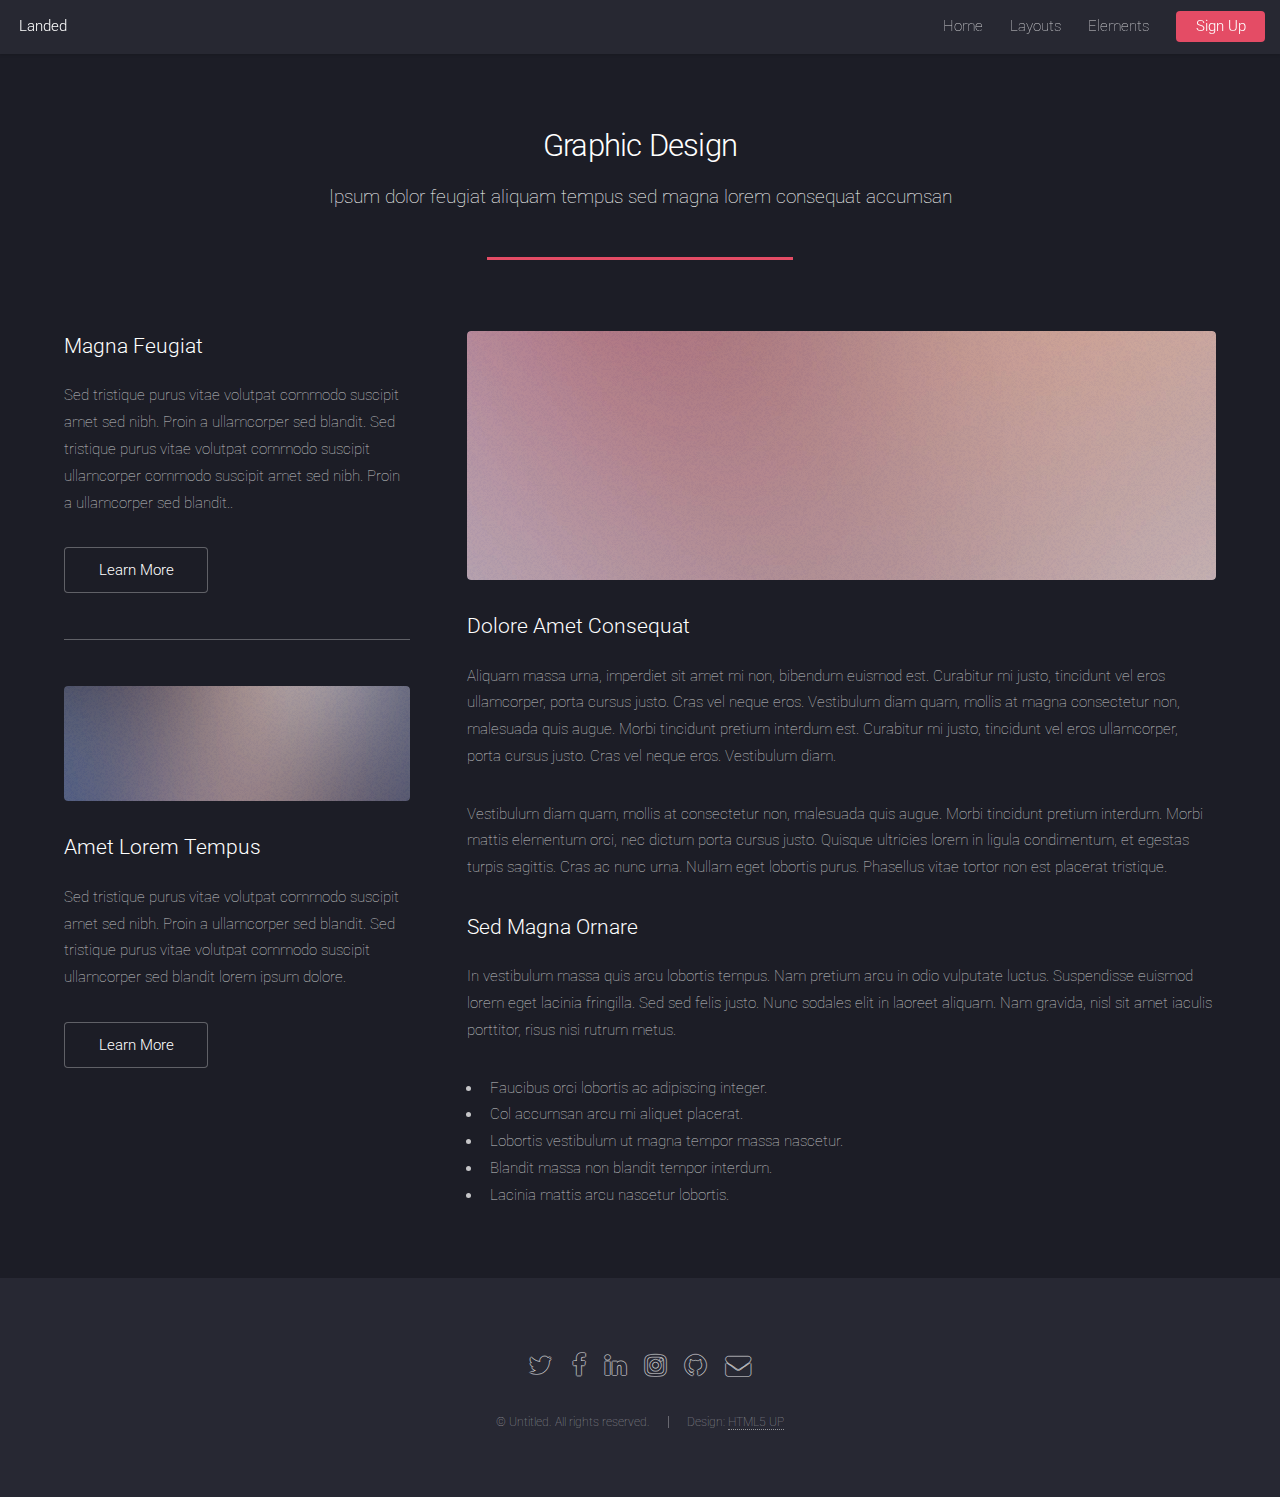
<file: html5up-landed/left-sidebar.html>
<!DOCTYPE HTML>
<!--
	Landed by HTML5 UP
	html5up.net | @ajlkn
	Free for personal and commercial use under the CCA 3.0 license (html5up.net/license)
-->
<html>
	<head>
		<title>Graphic Design</title>
		<meta charset="utf-8" />
		<meta name="viewport" content="width=device-width, initial-scale=1, user-scalable=no" />
		<link rel="stylesheet" href="assets/css/main.css" />
		<noscript><link rel="stylesheet" href="assets/css/noscript.css" /></noscript>
	</head>
	<body class="is-preload">
		<div id="page-wrapper">

			<!-- Header -->
				<header id="header">
					<h1 id="logo"><a href="index.html">Landed</a></h1>
					<nav id="nav">
						<ul>
							<li><a href="index.html">Home</a></li>
							<li>
								<a href="#">Layouts</a>
								<ul>
										<li><a href="http://127.0.0.1:5502/html5up-landed/left-sidebar.html">Graphic Design</a></li>
										<li><a href="right-sidebar.html">Full Stack Web Development Journey</a></li>
										<li><a href="no-sidebar.html">After Effects</a></li>
									<li>
										<a href="#">Submenu</a>
										<ul>
											<li><a href="#">Option 1</a></li>
											<li><a href="#">Option 2</a></li>
											<li><a href="#">Option 3</a></li>
											<li><a href="#">Option 4</a></li>
										</ul>
									</li>
								</ul>
							</li>
							<li><a href="elements.html">Elements</a></li>
							<li><a href="#" class="button primary">Sign Up</a></li>
						</ul>
					</nav>
				</header>

			<!-- Main -->
				<div id="main" class="wrapper style1">
					<div class="container">
						<header class="major">
							<h2>Graphic Design</h2>
							<p>Ipsum dolor feugiat aliquam tempus sed magna lorem consequat accumsan</p>
						</header>
						<div class="row gtr-150">
							<div class="col-4 col-12-medium">

								<!-- Sidebar -->
									<section id="sidebar">
										<section>
											<h3>Magna Feugiat</h3>
											<p>Sed tristique purus vitae volutpat commodo suscipit amet sed nibh. Proin a ullamcorper sed blandit. Sed tristique purus vitae volutpat commodo suscipit ullamcorper commodo suscipit amet sed nibh. Proin a ullamcorper sed blandit..</p>
											<footer>
												<ul class="actions">
													<li><a href="#" class="button">Learn More</a></li>
												</ul>
											</footer>
										</section>
										<hr />
										<section>
											<a href="#" class="image fit"><img src="images/pic06.jpg" alt="" /></a>
											<h3>Amet Lorem Tempus</h3>
											<p>Sed tristique purus vitae volutpat commodo suscipit amet sed nibh. Proin a ullamcorper sed blandit. Sed tristique purus vitae volutpat commodo suscipit ullamcorper sed blandit lorem ipsum dolore.</p>
											<footer>
												<ul class="actions">
													<li><a href="#" class="button">Learn More</a></li>
												</ul>
											</footer>
										</section>
									</section>

							</div>
							<div class="col-8 col-12-medium imp-medium">

								<!-- Content -->
									<section id="content">
										<a href="#" class="image fit"><img src="images/pic05.jpg" alt="" /></a>
										<h3>Dolore Amet Consequat</h3>
										<p>Aliquam massa urna, imperdiet sit amet mi non, bibendum euismod est. Curabitur mi justo, tincidunt vel eros ullamcorper, porta cursus justo. Cras vel neque eros. Vestibulum diam quam, mollis at magna consectetur non, malesuada quis augue. Morbi tincidunt pretium interdum est. Curabitur mi justo, tincidunt vel eros ullamcorper, porta cursus justo. Cras vel neque eros. Vestibulum diam.</p>
										<p>Vestibulum diam quam, mollis at consectetur non, malesuada quis augue. Morbi tincidunt pretium interdum. Morbi mattis elementum orci, nec dictum porta cursus justo. Quisque ultricies lorem in ligula condimentum, et egestas turpis sagittis. Cras ac nunc urna. Nullam eget lobortis purus. Phasellus vitae tortor non est placerat tristique.</p>
										<h3>Sed Magna Ornare</h3>
										<p>In vestibulum massa quis arcu lobortis tempus. Nam pretium arcu in odio vulputate luctus. Suspendisse euismod lorem eget lacinia fringilla. Sed sed felis justo. Nunc sodales elit in laoreet aliquam. Nam gravida, nisl sit amet iaculis porttitor, risus nisi rutrum metus.</p>
										<ul>
											<li>Faucibus orci lobortis ac adipiscing integer.</li>
											<li>Col accumsan arcu mi aliquet placerat.</li>
											<li>Lobortis vestibulum ut magna tempor massa nascetur.</li>
											<li>Blandit massa non blandit tempor interdum.</li>
											<li>Lacinia mattis arcu nascetur lobortis.</li>
										</ul>
									</section>

							</div>
						</div>
					</div>
				</div>

			<!-- Footer -->
				<footer id="footer">
					<ul class="icons">
						<li><a href="#" class="icon alt fa-twitter"><span class="label">Twitter</span></a></li>
						<li><a href="#" class="icon alt fa-facebook"><span class="label">Facebook</span></a></li>
						<li><a href="#" class="icon alt fa-linkedin"><span class="label">LinkedIn</span></a></li>
						<li><a href="#" class="icon alt fa-instagram"><span class="label">Instagram</span></a></li>
						<li><a href="#" class="icon alt fa-github"><span class="label">GitHub</span></a></li>
						<li><a href="#" class="icon alt fa-envelope"><span class="label">Email</span></a></li>
					</ul>
					<ul class="copyright">
						<li>&copy; Untitled. All rights reserved.</li><li>Design: <a href="http://html5up.net">HTML5 UP</a></li>
					</ul>
				</footer>

		</div>

		<!-- Scripts -->
			<script src="assets/js/jquery.min.js"></script>
			<script src="assets/js/jquery.scrolly.min.js"></script>
			<script src="assets/js/jquery.dropotron.min.js"></script>
			<script src="assets/js/jquery.scrollex.min.js"></script>
			<script src="assets/js/browser.min.js"></script>
			<script src="assets/js/breakpoints.min.js"></script>
			<script src="assets/js/util.js"></script>
			<script src="assets/js/main.js"></script>

	</body>
</html>
</file>
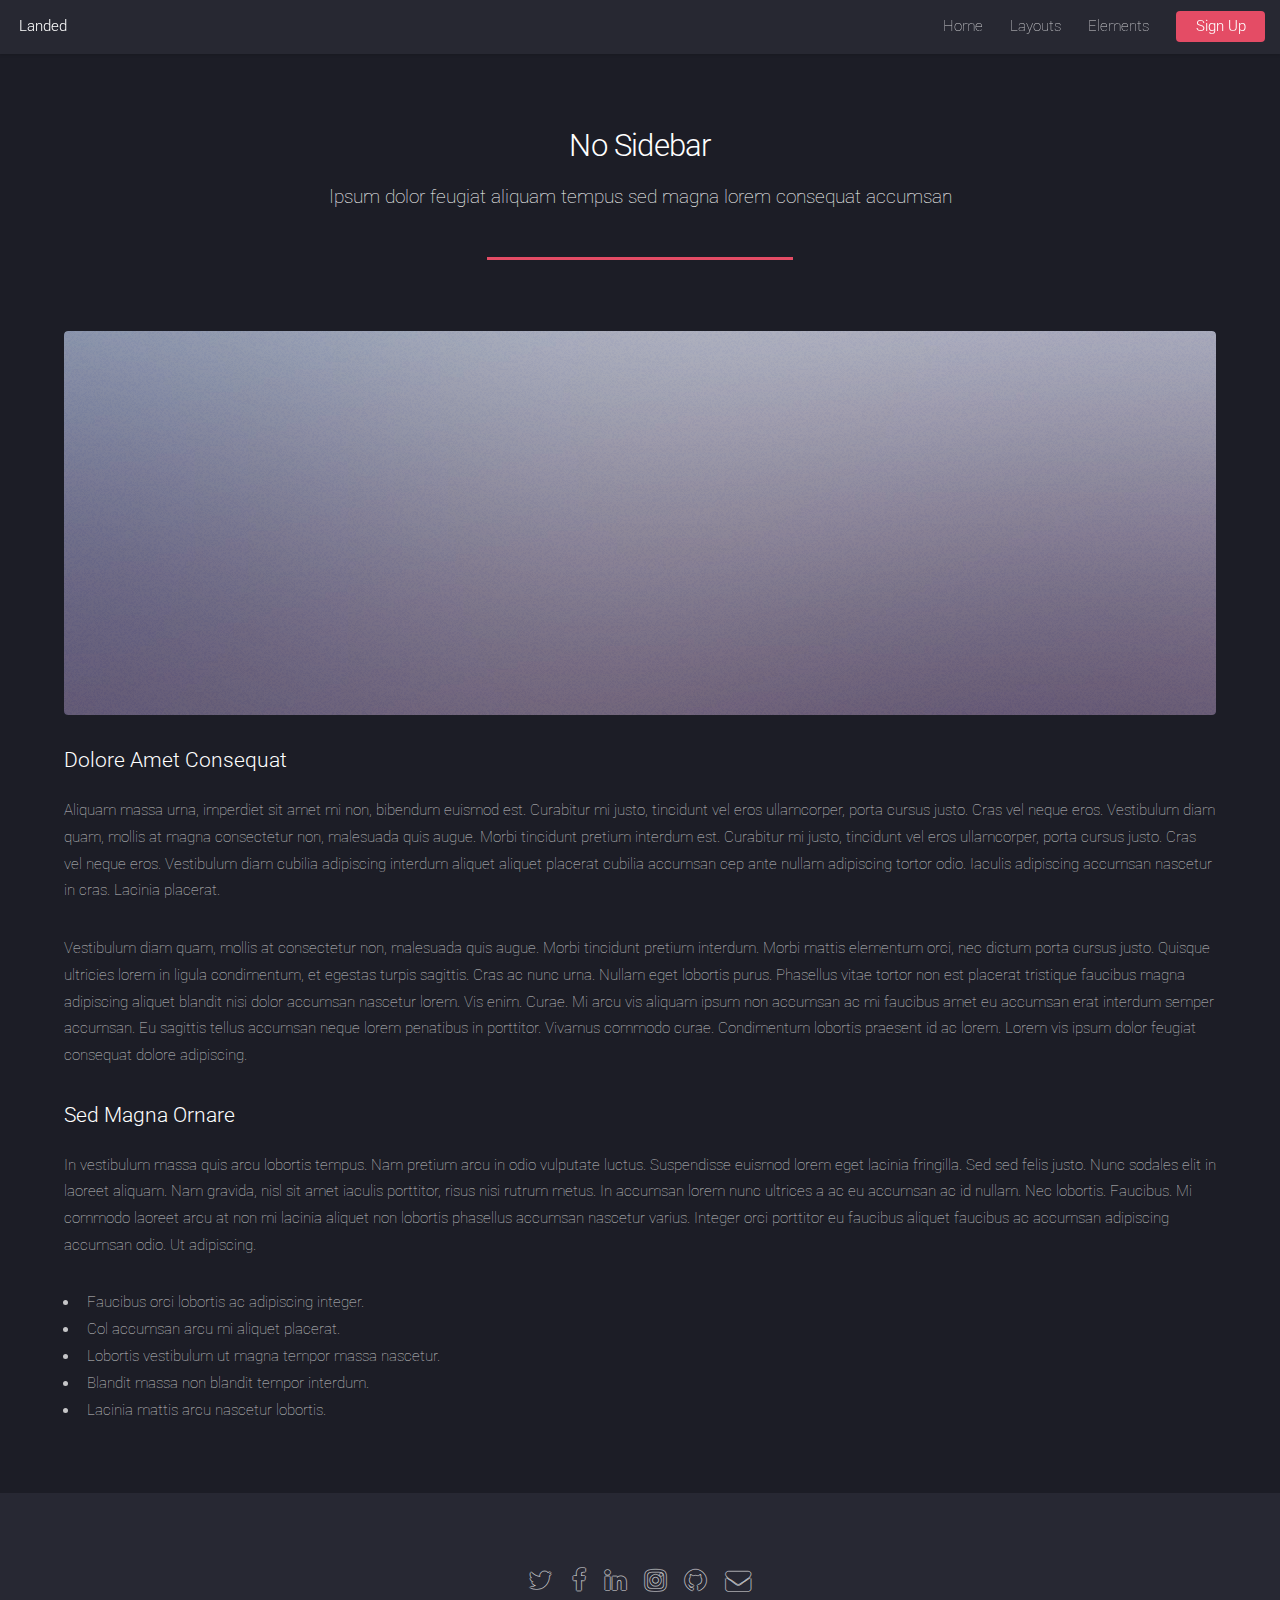
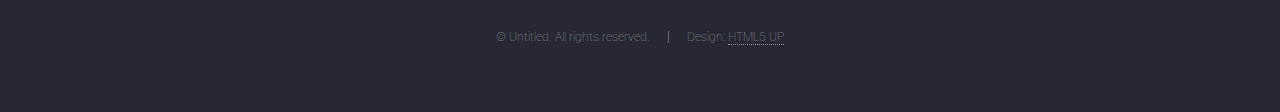
<file: html5up-landed/no-sidebar.html>
<!DOCTYPE HTML>
<!--
	Landed by HTML5 UP
	html5up.net | @ajlkn
	Free for personal and commercial use under the CCA 3.0 license (html5up.net/license)
-->
<html>
	<head>
		<title>No Sidebar - Landed by HTML5 UP</title>
		<meta charset="utf-8" />
		<meta name="viewport" content="width=device-width, initial-scale=1, user-scalable=no" />
		<link rel="stylesheet" href="assets/css/main.css" />
		<noscript><link rel="stylesheet" href="assets/css/noscript.css" /></noscript>
	</head>
	<body class="is-preload">
		<div id="page-wrapper">

			<!-- Header -->
				<header id="header">
					<h1 id="logo"><a href="index.html">Landed</a></h1>
					<nav id="nav">
						<ul>
							<li><a href="index.html">Home</a></li>
							<li>
								<a href="#">Layouts</a>
								<ul>
									<li><a href="left-sidebar.html">Left Sidebar</a></li>
									<li><a href="right-sidebar.html">Right Sidebar</a></li>
									<li><a href="no-sidebar.html">No Sidebar</a></li>
									<li>
										<a href="#">Submenu</a>
										<ul>
											<li><a href="#">Option 1</a></li>
											<li><a href="#">Option 2</a></li>
											<li><a href="#">Option 3</a></li>
											<li><a href="#">Option 4</a></li>
										</ul>
									</li>
								</ul>
							</li>
							<li><a href="elements.html">Elements</a></li>
							<li><a href="#" class="button primary">Sign Up</a></li>
						</ul>
					</nav>
				</header>

			<!-- Main -->
				<div id="main" class="wrapper style1">
					<div class="container">
						<header class="major">
							<h2>No Sidebar</h2>
							<p>Ipsum dolor feugiat aliquam tempus sed magna lorem consequat accumsan</p>
						</header>

						<!-- Content -->
							<section id="content">
								<a href="#" class="image fit"><img src="images/pic07.jpg" alt="" /></a>
								<h3>Dolore Amet Consequat</h3>
								<p>Aliquam massa urna, imperdiet sit amet mi non, bibendum euismod est. Curabitur mi justo, tincidunt vel eros ullamcorper, porta cursus justo. Cras vel neque eros. Vestibulum diam quam, mollis at magna consectetur non, malesuada quis augue. Morbi tincidunt pretium interdum est. Curabitur mi justo, tincidunt vel eros ullamcorper, porta cursus justo. Cras vel neque eros. Vestibulum diam cubilia adipiscing interdum aliquet aliquet placerat cubilia accumsan cep ante nullam adipiscing tortor odio. Iaculis adipiscing accumsan nascetur in cras. Lacinia placerat.</p>
								<p>Vestibulum diam quam, mollis at consectetur non, malesuada quis augue. Morbi tincidunt pretium interdum. Morbi mattis elementum orci, nec dictum porta cursus justo. Quisque ultricies lorem in ligula condimentum, et egestas turpis sagittis. Cras ac nunc urna. Nullam eget lobortis purus. Phasellus vitae tortor non est placerat tristique faucibus magna adipiscing aliquet blandit nisi dolor accumsan nascetur lorem. Vis enim. Curae. Mi arcu vis aliquam ipsum non accumsan ac mi faucibus amet eu accumsan erat interdum semper accumsan. Eu sagittis tellus accumsan neque lorem penatibus in porttitor. Vivamus commodo curae. Condimentum lobortis praesent id ac lorem. Lorem vis ipsum dolor feugiat consequat dolore adipiscing.</p>
								<h3>Sed Magna Ornare</h3>
								<p>In vestibulum massa quis arcu lobortis tempus. Nam pretium arcu in odio vulputate luctus. Suspendisse euismod lorem eget lacinia fringilla. Sed sed felis justo. Nunc sodales elit in laoreet aliquam. Nam gravida, nisl sit amet iaculis porttitor, risus nisi rutrum metus. In accumsan lorem nunc ultrices a ac eu accumsan ac id nullam. Nec lobortis. Faucibus. Mi commodo laoreet arcu at non mi lacinia aliquet non lobortis phasellus accumsan nascetur varius. Integer orci porttitor eu faucibus aliquet faucibus ac accumsan adipiscing accumsan odio. Ut adipiscing.</p>
								<ul>
									<li>Faucibus orci lobortis ac adipiscing integer.</li>
									<li>Col accumsan arcu mi aliquet placerat.</li>
									<li>Lobortis vestibulum ut magna tempor massa nascetur.</li>
									<li>Blandit massa non blandit tempor interdum.</li>
									<li>Lacinia mattis arcu nascetur lobortis.</li>
								</ul>
							</section>

					</div>
				</div>

			<!-- Footer -->
				<footer id="footer">
					<ul class="icons">
						<li><a href="#" class="icon alt fa-twitter"><span class="label">Twitter</span></a></li>
						<li><a href="#" class="icon alt fa-facebook"><span class="label">Facebook</span></a></li>
						<li><a href="#" class="icon alt fa-linkedin"><span class="label">LinkedIn</span></a></li>
						<li><a href="#" class="icon alt fa-instagram"><span class="label">Instagram</span></a></li>
						<li><a href="#" class="icon alt fa-github"><span class="label">GitHub</span></a></li>
						<li><a href="#" class="icon alt fa-envelope"><span class="label">Email</span></a></li>
					</ul>
					<ul class="copyright">
						<li>&copy; Untitled. All rights reserved.</li><li>Design: <a href="http://html5up.net">HTML5 UP</a></li>
					</ul>
				</footer>

		</div>

		<!-- Scripts -->
			<script src="assets/js/jquery.min.js"></script>
			<script src="assets/js/jquery.scrolly.min.js"></script>
			<script src="assets/js/jquery.dropotron.min.js"></script>
			<script src="assets/js/jquery.scrollex.min.js"></script>
			<script src="assets/js/browser.min.js"></script>
			<script src="assets/js/breakpoints.min.js"></script>
			<script src="assets/js/util.js"></script>
			<script src="assets/js/main.js"></script>

	</body>
</html>
</file>
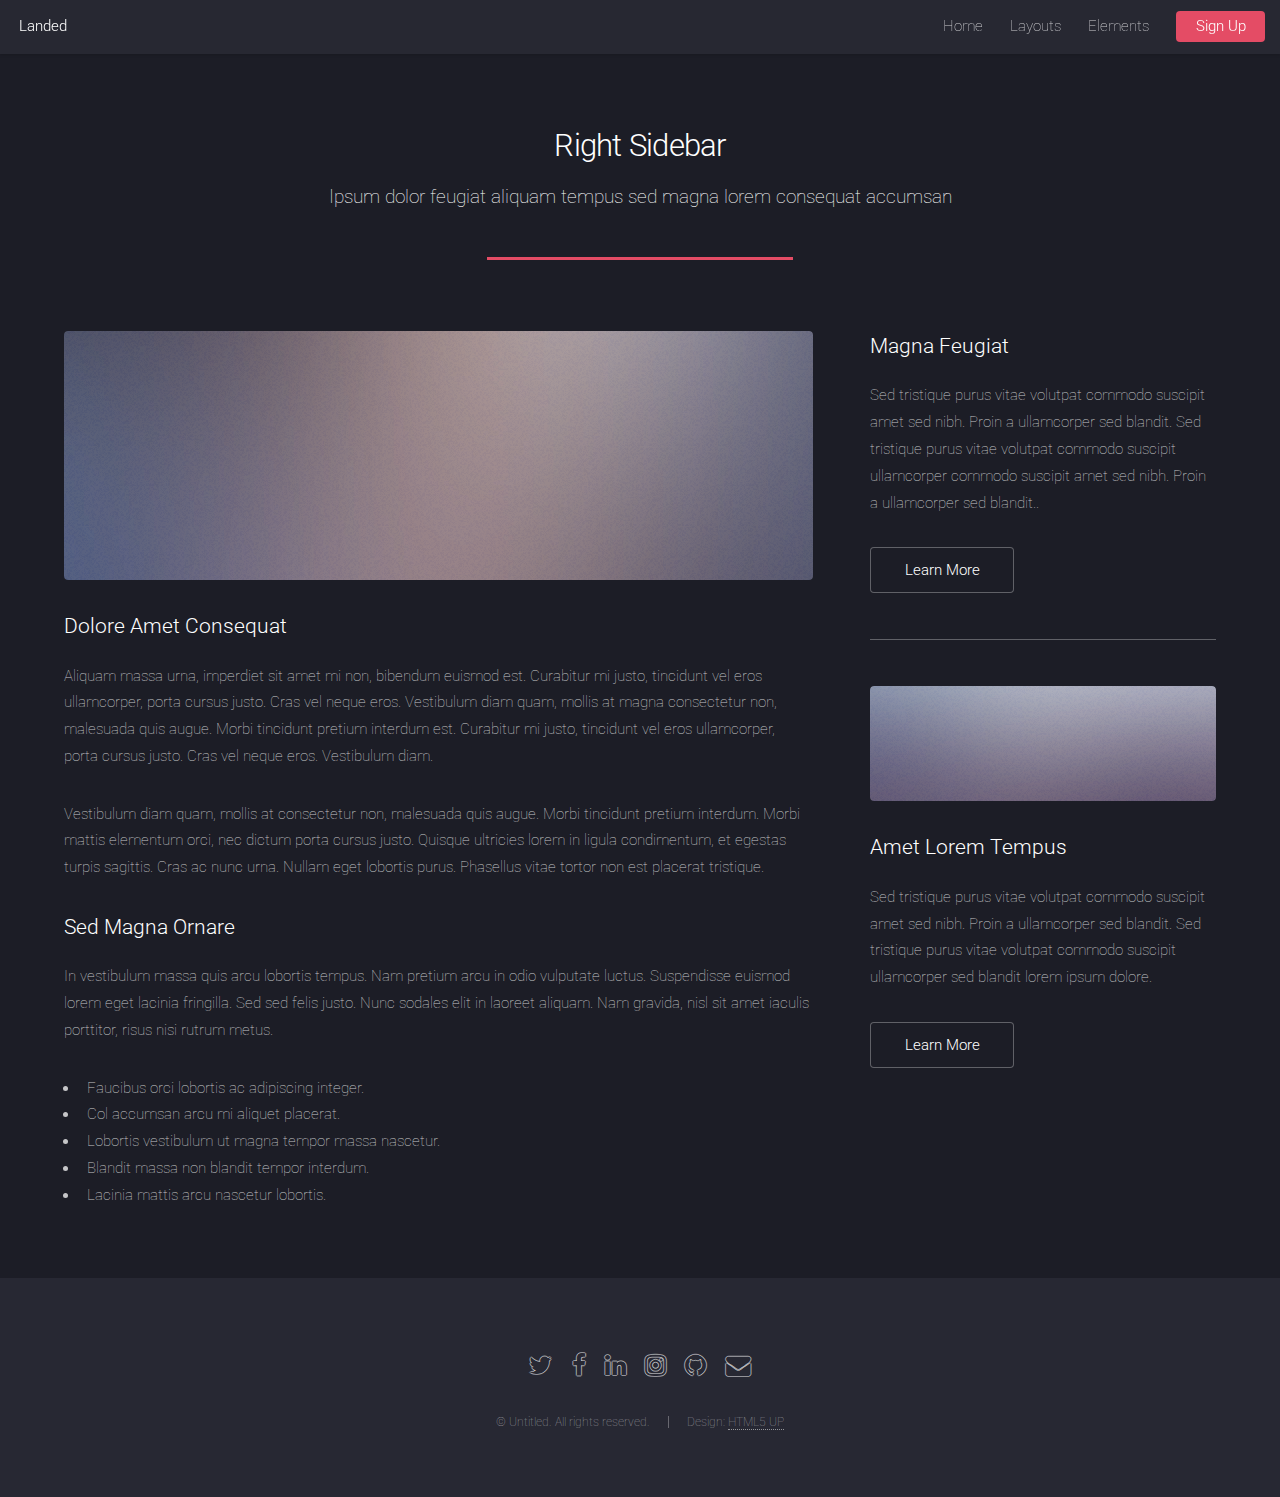
<file: html5up-landed/right-sidebar.html>
<!DOCTYPE HTML>
<!--
	Landed by HTML5 UP
	html5up.net | @ajlkn
	Free for personal and commercial use under the CCA 3.0 license (html5up.net/license)
-->
<html>
	<head>
		<title>Right Sidebar - Landed by HTML5 UP</title>
		<meta charset="utf-8" />
		<meta name="viewport" content="width=device-width, initial-scale=1, user-scalable=no" />
		<link rel="stylesheet" href="assets/css/main.css" />
		<noscript><link rel="stylesheet" href="assets/css/noscript.css" /></noscript>
	</head>
	<body class="is-preload">
		<div id="page-wrapper">

			<!-- Header -->
				<header id="header">
					<h1 id="logo"><a href="index.html">Landed</a></h1>
					<nav id="nav">
						<ul>
							<li><a href="index.html">Home</a></li>
							<li>
								<a href="#">Layouts</a>
								<ul>
									<li><a href="http://127.0.0.1:5502/html5up-landed/left-sidebar.html">Graphic Design</a></li>
									<li><a href="right-sidebar.html">Full Stack Web Development Journey</a></li>
									<li><a href="no-sidebar.html">After Effects</a></li>
									<li>
										<a href="#">Submenu</a>
										<ul>
											<li><a href="#">Option 1</a></li>
											<li><a href="#">Option 2</a></li>
											<li><a href="#">Option 3</a></li>
											<li><a href="#">Option 4</a></li>
										</ul>
									</li>
								</ul>
							</li>
							<li><a href="elements.html">Elements</a></li>
							<li><a href="#" class="button primary">Sign Up</a></li>
						</ul>
					</nav>
				</header>

			<!-- Main -->
				<div id="main" class="wrapper style1">
					<div class="container">
						<header class="major">
							<h2>Right Sidebar</h2>
							<p>Ipsum dolor feugiat aliquam tempus sed magna lorem consequat accumsan</p>
						</header>
						<div class="row gtr-150">
							<div class="col-8 col-12-medium">

								<!-- Content -->
									<section id="content">
										<a href="#" class="image fit"><img src="images/pic06.jpg" alt="" /></a>
										<h3>Dolore Amet Consequat</h3>
										<p>Aliquam massa urna, imperdiet sit amet mi non, bibendum euismod est. Curabitur mi justo, tincidunt vel eros ullamcorper, porta cursus justo. Cras vel neque eros. Vestibulum diam quam, mollis at magna consectetur non, malesuada quis augue. Morbi tincidunt pretium interdum est. Curabitur mi justo, tincidunt vel eros ullamcorper, porta cursus justo. Cras vel neque eros. Vestibulum diam.</p>
										<p>Vestibulum diam quam, mollis at consectetur non, malesuada quis augue. Morbi tincidunt pretium interdum. Morbi mattis elementum orci, nec dictum porta cursus justo. Quisque ultricies lorem in ligula condimentum, et egestas turpis sagittis. Cras ac nunc urna. Nullam eget lobortis purus. Phasellus vitae tortor non est placerat tristique.</p>
										<h3>Sed Magna Ornare</h3>
										<p>In vestibulum massa quis arcu lobortis tempus. Nam pretium arcu in odio vulputate luctus. Suspendisse euismod lorem eget lacinia fringilla. Sed sed felis justo. Nunc sodales elit in laoreet aliquam. Nam gravida, nisl sit amet iaculis porttitor, risus nisi rutrum metus.</p>
										<ul>
											<li>Faucibus orci lobortis ac adipiscing integer.</li>
											<li>Col accumsan arcu mi aliquet placerat.</li>
											<li>Lobortis vestibulum ut magna tempor massa nascetur.</li>
											<li>Blandit massa non blandit tempor interdum.</li>
											<li>Lacinia mattis arcu nascetur lobortis.</li>
										</ul>
									</section>

							</div>
							<div class="col-4 col-12-medium">

								<!-- Sidebar -->
									<section id="sidebar">
										<section>
											<h3>Magna Feugiat</h3>
											<p>Sed tristique purus vitae volutpat commodo suscipit amet sed nibh. Proin a ullamcorper sed blandit. Sed tristique purus vitae volutpat commodo suscipit ullamcorper commodo suscipit amet sed nibh. Proin a ullamcorper sed blandit..</p>
											<footer>
												<ul class="actions">
													<li><a href="#" class="button">Learn More</a></li>
												</ul>
											</footer>
										</section>
										<hr />
										<section>
											<a href="#" class="image fit"><img src="images/pic07.jpg" alt="" /></a>
											<h3>Amet Lorem Tempus</h3>
											<p>Sed tristique purus vitae volutpat commodo suscipit amet sed nibh. Proin a ullamcorper sed blandit. Sed tristique purus vitae volutpat commodo suscipit ullamcorper sed blandit lorem ipsum dolore.</p>
											<footer>
												<ul class="actions">
													<li><a href="#" class="button">Learn More</a></li>
												</ul>
											</footer>
										</section>
									</section>

							</div>
						</div>
					</div>
				</div>

			<!-- Footer -->
				<footer id="footer">
					<ul class="icons">
						<li><a href="#" class="icon alt fa-twitter"><span class="label">Twitter</span></a></li>
						<li><a href="#" class="icon alt fa-facebook"><span class="label">Facebook</span></a></li>
						<li><a href="#" class="icon alt fa-linkedin"><span class="label">LinkedIn</span></a></li>
						<li><a href="#" class="icon alt fa-instagram"><span class="label">Instagram</span></a></li>
						<li><a href="#" class="icon alt fa-github"><span class="label">GitHub</span></a></li>
						<li><a href="#" class="icon alt fa-envelope"><span class="label">Email</span></a></li>
					</ul>
					<ul class="copyright">
						<li>&copy; Untitled. All rights reserved.</li><li>Design: <a href="http://html5up.net">HTML5 UP</a></li>
					</ul>
				</footer>

		</div>

		<!-- Scripts -->
			<script src="assets/js/jquery.min.js"></script>
			<script src="assets/js/jquery.scrolly.min.js"></script>
			<script src="assets/js/jquery.dropotron.min.js"></script>
			<script src="assets/js/jquery.scrollex.min.js"></script>
			<script src="assets/js/browser.min.js"></script>
			<script src="assets/js/breakpoints.min.js"></script>
			<script src="assets/js/util.js"></script>
			<script src="assets/js/main.js"></script>

	</body>
</html>
</file>
<file: html5up-landed/assets/css/noscript.css>
/*
	Landed by HTML5 UP
	html5up.net | @ajlkn
	Free for personal and commercial use under the CCA 3.0 license (html5up.net/license)
*/

/* Loader */

	body.landing.is-preload:before {
		display: none;
	}

	body.landing.is-preload:after {
		display: none;
	}
</file>
<file: html5up-landed/assets/css/main.css>
@import url("font-awesome.min.css");
@import url("https://fonts.googleapis.com/css?family=Roboto:100,300,100italic,300italic");

/*
	Landed by HTML5 UP
	html5up.net | @ajlkn
	Free for personal and commercial use under the CCA 3.0 license (html5up.net/license)
*/

html, body, div, span, applet, object,
iframe, h1, h2, h3, h4, h5, h6, p, blockquote,
pre, a, abbr, acronym, address, big, cite,
code, del, dfn, em, img, ins, kbd, q, s, samp,
small, strike, strong, sub, sup, tt, var, b,
u, i, center, dl, dt, dd, ol, ul, li, fieldset,
form, label, legend, table, caption, tbody,
tfoot, thead, tr, th, td, article, aside,
canvas, details, embed, figure, figcaption,
footer, header, hgroup, menu, nav, output, ruby,
section, summary, time, mark, audio, video {
	margin: 0;
	padding: 0;
	border: 0;
	font-size: 100%;
	font: inherit;
	vertical-align: baseline;}

article, aside, details, figcaption, figure,
footer, header, hgroup, menu, nav, section {
	display: block;}

body {
	line-height: 1;
}

ol, ul {
	list-style: none;
}

blockquote, q {
	quotes: none;
}

	blockquote:before, blockquote:after, q:before, q:after {
		content: '';
		content: none;
	}

table {
	border-collapse: collapse;
	border-spacing: 0;
}

body {
	-webkit-text-size-adjust: none;
}

mark {
	background-color: transparent;
	color: inherit;
}

input::-moz-focus-inner {
	border: 0;
	padding: 0;
}

input, select, textarea {
	-moz-appearance: none;
	-webkit-appearance: none;
	-ms-appearance: none;
	appearance: none;
}

/* Basic */

	html {
		box-sizing: border-box;
	}

	*, *:before, *:after {
		box-sizing: inherit;
	}

	html, body {
		background: #1c1d26;
	}

	body.is-preload *, body.is-preload *:before, body.is-preload *:after {
		-moz-animation: none !important;
		-webkit-animation: none !important;
		-ms-animation: none !important;
		animation: none !important;
		-moz-transition: none !important;
		-webkit-transition: none !important;
		-ms-transition: none !important;
		transition: none !important;
	}

	body, input, select, textarea {
		color: rgba(255, 255, 255, 0.75);
		font-family: "Roboto", Helvetica, sans-serif;
		font-size: 15pt;
		font-weight: 100;
		line-height: 1.75em;
	}

	a {
		-moz-transition: border-color 0.2s ease-in-out, color 0.2s ease-in-out;
		-webkit-transition: border-color 0.2s ease-in-out, color 0.2s ease-in-out;
		-ms-transition: border-color 0.2s ease-in-out, color 0.2s ease-in-out;
		transition: border-color 0.2s ease-in-out, color 0.2s ease-in-out;
		border-bottom: dotted 1px;
		color: #e44c65;
		text-decoration: none;
	}

		a:hover {
			color: #e44c65 !important;
			border-bottom-color: transparent;
		}

	strong, b {
		color: #ffffff;
		font-weight: 300;
	}

	em, i {
		font-style: italic;
	}

	p {
		margin: 0 0 2em 0;
	}

	h1, h2, h3, h4, h5, h6 {
		color: #ffffff;
		font-weight: 300;
		line-height: 1em;
		margin: 0 0 1em 0;
	}

		h1 a, h2 a, h3 a, h4 a, h5 a, h6 a {
			color: inherit;
			border: 0;
		}

	h2 {
		font-size: 2em;
		line-height: 1.5em;
		letter-spacing: -0.025em;
	}

	h3 {
		font-size: 1.35em;
		line-height: 1.5em;
	}

	h4 {
		font-size: 1.1em;
		line-height: 1.5em;
	}

	h5 {
		font-size: 0.9em;
		line-height: 1.5em;
	}

	h6 {
		font-size: 0.7em;
		line-height: 1.5em;
	}

	sub {
		font-size: 0.8em;
		position: relative;
		top: 0.5em;
	}

	sup {
		font-size: 0.8em;
		position: relative;
		top: -0.5em;
	}

	hr {
		border: 0;
		border-bottom: solid 1px rgba(255, 255, 255, 0.3);
		margin: 3em 0;
	}

		hr.major {
			margin: 4em 0;
		}

	blockquote {
		border-left: solid 4px rgba(255, 255, 255, 0.3);
		font-style: italic;
		margin: 0 0 2em 0;
		padding: 0.5em 0 0.5em 2em;
	}

	code {
		background: rgba(255, 255, 255, 0.075);
		border-radius: 4px;
		font-family: "Courier New", monospace;
		font-size: 0.9em;
		margin: 0 0.25em;
		padding: 0.25em 0.65em;
	}

	pre {
		-webkit-overflow-scrolling: touch;
		font-family: "Courier New", monospace;
		font-size: 0.9em;
		margin: 0 0 2em 0;
	}

		pre code {
			display: block;
			line-height: 1.75em;
			padding: 1em 1.5em;
			overflow-x: auto;
		}

	.align-left {
		text-align: left;
	}

	.align-center {
		text-align: center;
	}

	.align-right {
		text-align: right;
	}

/* Loader */

	@-moz-keyframes spinner-show {
		0% {
			opacity: 0;
		}

		100% {
			opacity: 1;
		}
	}

	@-webkit-keyframes spinner-show {
		0% {
			opacity: 0;
		}

		100% {
			opacity: 1;
		}
	}

	@-ms-keyframes spinner-show {
		0% {
			opacity: 0;
		}

		100% {
			opacity: 1;
		}
	}

	@keyframes spinner-show {
		0% {
			opacity: 0;
		}

		100% {
			opacity: 1;
		}
	}

	@-moz-keyframes spinner-hide {
		0% {
			color: rgba(255, 255, 255, 0.15);
			z-index: 100001;
			-moz-transform: scale(1) rotate(0deg);
			-webkit-transform: scale(1) rotate(0deg);
			-ms-transform: scale(1) rotate(0deg);
			transform: scale(1) rotate(0deg);
		}

		99% {
			color: #1c1d26;
			z-index: 100001;
			-moz-transform: scale(0.5) rotate(360deg);
			-webkit-transform: scale(0.5) rotate(360deg);
			-ms-transform: scale(0.5) rotate(360deg);
			transform: scale(0.5) rotate(360deg);
		}

		100% {
			color: #1c1d26;
			z-index: -1;
			-moz-transform: scale(0.5) rotate(360deg);
			-webkit-transform: scale(0.5) rotate(360deg);
			-ms-transform: scale(0.5) rotate(360deg);
			transform: scale(0.5) rotate(360deg);
		}
	}

	@-webkit-keyframes spinner-hide {
		0% {
			color: rgba(255, 255, 255, 0.15);
			z-index: 100001;
			-moz-transform: scale(1) rotate(0deg);
			-webkit-transform: scale(1) rotate(0deg);
			-ms-transform: scale(1) rotate(0deg);
			transform: scale(1) rotate(0deg);
		}

		99% {
			color: #1c1d26;
			z-index: 100001;
			-moz-transform: scale(0.5) rotate(360deg);
			-webkit-transform: scale(0.5) rotate(360deg);
			-ms-transform: scale(0.5) rotate(360deg);
			transform: scale(0.5) rotate(360deg);
		}

		100% {
			color: #1c1d26;
			z-index: -1;
			-moz-transform: scale(0.5) rotate(360deg);
			-webkit-transform: scale(0.5) rotate(360deg);
			-ms-transform: scale(0.5) rotate(360deg);
			transform: scale(0.5) rotate(360deg);
		}
	}

	@-ms-keyframes spinner-hide {
		0% {
			color: rgba(255, 255, 255, 0.15);
			z-index: 100001;
			-moz-transform: scale(1) rotate(0deg);
			-webkit-transform: scale(1) rotate(0deg);
			-ms-transform: scale(1) rotate(0deg);
			transform: scale(1) rotate(0deg);
		}

		99% {
			color: #1c1d26;
			z-index: 100001;
			-moz-transform: scale(0.5) rotate(360deg);
			-webkit-transform: scale(0.5) rotate(360deg);
			-ms-transform: scale(0.5) rotate(360deg);
			transform: scale(0.5) rotate(360deg);
		}

		100% {
			color: #1c1d26;
			z-index: -1;
			-moz-transform: scale(0.5) rotate(360deg);
			-webkit-transform: scale(0.5) rotate(360deg);
			-ms-transform: scale(0.5) rotate(360deg);
			transform: scale(0.5) rotate(360deg);
		}
	}

	@keyframes spinner-hide {
		0% {
			color: rgba(255, 255, 255, 0.15);
			z-index: 100001;
			-moz-transform: scale(1) rotate(0deg);
			-webkit-transform: scale(1) rotate(0deg);
			-ms-transform: scale(1) rotate(0deg);
			transform: scale(1) rotate(0deg);
		}

		99% {
			color: #1c1d26;
			z-index: 100001;
			-moz-transform: scale(0.5) rotate(360deg);
			-webkit-transform: scale(0.5) rotate(360deg);
			-ms-transform: scale(0.5) rotate(360deg);
			transform: scale(0.5) rotate(360deg);
		}

		100% {
			color: #1c1d26;
			z-index: -1;
			-moz-transform: scale(0.5) rotate(360deg);
			-webkit-transform: scale(0.5) rotate(360deg);
			-ms-transform: scale(0.5) rotate(360deg);
			transform: scale(0.5) rotate(360deg);
		}
	}

	@-moz-keyframes spinner-rotate {
		0% {
			-moz-transform: scale(1) rotate(0deg);
			-webkit-transform: scale(1) rotate(0deg);
			-ms-transform: scale(1) rotate(0deg);
			transform: scale(1) rotate(0deg);
		}

		100% {
			-moz-transform: scale(1) rotate(360deg);
			-webkit-transform: scale(1) rotate(360deg);
			-ms-transform: scale(1) rotate(360deg);
			transform: scale(1) rotate(360deg);
		}
	}

	@-webkit-keyframes spinner-rotate {
		0% {
			-moz-transform: scale(1) rotate(0deg);
			-webkit-transform: scale(1) rotate(0deg);
			-ms-transform: scale(1) rotate(0deg);
			transform: scale(1) rotate(0deg);
		}

		100% {
			-moz-transform: scale(1) rotate(360deg);
			-webkit-transform: scale(1) rotate(360deg);
			-ms-transform: scale(1) rotate(360deg);
			transform: scale(1) rotate(360deg);
		}
	}

	@-ms-keyframes spinner-rotate {
		0% {
			-moz-transform: scale(1) rotate(0deg);
			-webkit-transform: scale(1) rotate(0deg);
			-ms-transform: scale(1) rotate(0deg);
			transform: scale(1) rotate(0deg);
		}

		100% {
			-moz-transform: scale(1) rotate(360deg);
			-webkit-transform: scale(1) rotate(360deg);
			-ms-transform: scale(1) rotate(360deg);
			transform: scale(1) rotate(360deg);
		}
	}

	@keyframes spinner-rotate {
		0% {
			-moz-transform: scale(1) rotate(0deg);
			-webkit-transform: scale(1) rotate(0deg);
			-ms-transform: scale(1) rotate(0deg);
			transform: scale(1) rotate(0deg);
		}

		100% {
			-moz-transform: scale(1) rotate(360deg);
			-webkit-transform: scale(1) rotate(360deg);
			-ms-transform: scale(1) rotate(360deg);
			transform: scale(1) rotate(360deg);
		}
	}

	@-moz-keyframes overlay-hide {
		0% {
			opacity: 1;
			z-index: 100000;
		}

		15% {
			opacity: 1;
			z-index: 100000;
		}

		99% {
			opacity: 0;
			z-index: 100000;
		}

		100% {
			opacity: 0;
			z-index: -1;
		}
	}

	@-webkit-keyframes overlay-hide {
		0% {
			opacity: 1;
			z-index: 100000;
		}

		15% {
			opacity: 1;
			z-index: 100000;
		}

		99% {
			opacity: 0;
			z-index: 100000;
		}

		100% {
			opacity: 0;
			z-index: -1;
		}
	}

	@-ms-keyframes overlay-hide {
		0% {
			opacity: 1;
			z-index: 100000;
		}

		15% {
			opacity: 1;
			z-index: 100000;
		}

		99% {
			opacity: 0;
			z-index: 100000;
		}

		100% {
			opacity: 0;
			z-index: -1;
		}
	}

	@keyframes overlay-hide {
		0% {
			opacity: 1;
			z-index: 100000;
		}

		15% {
			opacity: 1;
			z-index: 100000;
		}

		99% {
			opacity: 0;
			z-index: 100000;
		}

		100% {
			opacity: 0;
			z-index: -1;
		}
	}

	body.landing {
		text-decoration: none;
	}

		body.landing:before {
			-moz-osx-font-smoothing: grayscale;
			-webkit-font-smoothing: antialiased;
			font-family: FontAwesome;
			font-style: normal;
			font-weight: normal;
			text-transform: none !important;
		}

		body.landing:before {
			-moz-animation: spinner-show 1.5s 1 0.25s ease forwards, spinner-hide 0.25s ease-in-out forwards !important;
			-webkit-animation: spinner-show 1.5s 1 0.25s ease forwards, spinner-hide 0.25s ease-in-out forwards !important;
			-ms-animation: spinner-show 1.5s 1 0.25s ease forwards, spinner-hide 0.25s ease-in-out forwards !important;
			animation: spinner-show 1.5s 1 0.25s ease forwards, spinner-hide 0.25s ease-in-out forwards !important;
			-moz-transform-origin: 50% 50%;
			-webkit-transform-origin: 50% 50%;
			-ms-transform-origin: 50% 50%;
			transform-origin: 50% 50%;
			color: rgba(255, 255, 255, 0.15);
			content: '\f1ce';
			cursor: default;
			display: block;
			font-size: 2em;
			height: 2em;
			left: 50%;
			line-height: 2em;
			margin: -1em 0 0 -1em;
			opacity: 0;
			position: fixed;
			text-align: center;
			top: 50%;
			width: 2em;
			z-index: -1;
		}

		body.landing:after {
			-moz-animation: overlay-hide 1.5s ease-in forwards !important;
			-webkit-animation: overlay-hide 1.5s ease-in forwards !important;
			-ms-animation: overlay-hide 1.5s ease-in forwards !important;
			animation: overlay-hide 1.5s ease-in forwards !important;
			background: #1c1d26;
			content: '';
			display: block;
			height: 100%;
			left: 0;
			opacity: 0;
			position: fixed;
			top: 0;
			width: 100%;
			z-index: -1;
		}

		body.landing.is-preload:before {
			-moz-animation: spinner-show 1.5s 1 0.25s ease forwards, spinner-rotate 0.75s infinite linear !important;
			-webkit-animation: spinner-show 1.5s 1 0.25s ease forwards, spinner-rotate 0.75s infinite linear !important;
			-ms-animation: spinner-show 1.5s 1 0.25s ease forwards, spinner-rotate 0.75s infinite linear !important;
			animation: spinner-show 1.5s 1 0.25s ease forwards, spinner-rotate 0.75s infinite linear !important;
			z-index: 100001;
		}

		body.landing.is-preload:after {
			-moz-animation: none !important;
			-webkit-animation: none !important;
			-ms-animation: none !important;
			animation: none !important;
			opacity: 1;
			z-index: 100000;
		}

	@media (-webkit-min-device-pixel-ratio: 2) {

		body.landing:before {
			line-height: 2.025em;
		}

	}

/* Container */

	.container {
		margin: 0 auto;
		max-width: calc(100% - 4em);
		width: 70em;
	}

		.container.xsmall {
			width: 17.5em;
		}

		.container.small {
			width: 35em;
		}

		.container.medium {
			width: 52.5em;
		}

		.container.large {
			width: 87.5em;
		}

		.container.xlarge {
			width: 105em;
		}

		.container.max {
			width: 100%;
		}

		@media screen and (max-width: 1280px) {

			.container {
				width: 90%;
				max-width: 100%;
			}

		}

		@media screen and (max-width: 980px) {

			.container {
				width: 100% !important;
			}

		}

/* Row */

	.row {
		display: flex;
		flex-wrap: wrap;
		box-sizing: border-box;
		align-items: stretch;
	}

		.row > * {
			box-sizing: border-box;
		}

		.row.gtr-uniform > * > :last-child {
			margin-bottom: 0;
		}

		.row.aln-left {
			justify-content: flex-start;
		}

		.row.aln-center {
			justify-content: center;
		}

		.row.aln-right {
			justify-content: flex-end;
		}

		.row.aln-top {
			align-items: flex-start;
		}

		.row.aln-middle {
			align-items: center;
		}

		.row.aln-bottom {
			align-items: flex-end;
		}

		.row > .imp {
			order: -1;
		}

		.row > .col-1 {
			width: 8.3333333333%;
		}

		.row > .off-1 {
			margin-left: 8.3333333333%;
		}

		.row > .col-2 {
			width: 16.6666666667%;
		}

		.row > .off-2 {
			margin-left: 16.6666666667%;
		}

		.row > .col-3 {
			width: 25%;
		}

		.row > .off-3 {
			margin-left: 25%;
		}

		.row > .col-4 {
			width: 33.3333333333%;
		}

		.row > .off-4 {
			margin-left: 33.3333333333%;
		}

		.row > .col-5 {
			width: 41.6666666667%;
		}

		.row > .off-5 {
			margin-left: 41.6666666667%;
		}

		.row > .col-6 {
			width: 50%;
		}

		.row > .off-6 {
			margin-left: 50%;
		}

		.row > .col-7 {
			width: 58.3333333333%;
		}

		.row > .off-7 {
			margin-left: 58.3333333333%;
		}

		.row > .col-8 {
			width: 66.6666666667%;
		}

		.row > .off-8 {
			margin-left: 66.6666666667%;
		}

		.row > .col-9 {
			width: 75%;
		}

		.row > .off-9 {
			margin-left: 75%;
		}

		.row > .col-10 {
			width: 83.3333333333%;
		}

		.row > .off-10 {
			margin-left: 83.3333333333%;
		}

		.row > .col-11 {
			width: 91.6666666667%;
		}

		.row > .off-11 {
			margin-left: 91.6666666667%;
		}

		.row > .col-12 {
			width: 100%;
		}

		.row > .off-12 {
			margin-left: 100%;
		}

		.row.gtr-0 {
			margin-top: 0;
			margin-left: 0em;
		}

			.row.gtr-0 > * {
				padding: 0 0 0 0em;
			}

			.row.gtr-0.gtr-uniform {
				margin-top: 0em;
			}

				.row.gtr-0.gtr-uniform > * {
					padding-top: 0em;
				}

		.row.gtr-25 {
			margin-top: 0;
			margin-left: -0.625em;
		}

			.row.gtr-25 > * {
				padding: 0 0 0 0.625em;
			}

			.row.gtr-25.gtr-uniform {
				margin-top: -0.625em;
			}

				.row.gtr-25.gtr-uniform > * {
					padding-top: 0.625em;
				}

		.row.gtr-50 {
			margin-top: 0;
			margin-left: -1.25em;
		}

			.row.gtr-50 > * {
				padding: 0 0 0 1.25em;
			}

			.row.gtr-50.gtr-uniform {
				margin-top: -1.25em;
			}

				.row.gtr-50.gtr-uniform > * {
					padding-top: 1.25em;
				}

		.row {
			margin-top: 0;
			margin-left: -2.5em;
		}

			.row > * {
				padding: 0 0 0 2.5em;
			}

			.row.gtr-uniform {
				margin-top: -2.5em;
			}

				.row.gtr-uniform > * {
					padding-top: 2.5em;
				}

		.row.gtr-150 {
			margin-top: 0;
			margin-left: -3.75em;
		}

			.row.gtr-150 > * {
				padding: 0 0 0 3.75em;
			}

			.row.gtr-150.gtr-uniform {
				margin-top: -3.75em;
			}

				.row.gtr-150.gtr-uniform > * {
					padding-top: 3.75em;
				}

		.row.gtr-200 {
			margin-top: 0;
			margin-left: -5em;
		}

			.row.gtr-200 > * {
				padding: 0 0 0 5em;
			}

			.row.gtr-200.gtr-uniform {
				margin-top: -5em;
			}

				.row.gtr-200.gtr-uniform > * {
					padding-top: 5em;
				}

		@media screen and (max-width: 1680px) {

			.row {
				display: flex;
				flex-wrap: wrap;
				box-sizing: border-box;
				align-items: stretch;
			}

				.row > * {
					box-sizing: border-box;
				}

				.row.gtr-uniform > * > :last-child {
					margin-bottom: 0;
				}

				.row.aln-left {
					justify-content: flex-start;
				}

				.row.aln-center {
					justify-content: center;
				}

				.row.aln-right {
					justify-content: flex-end;
				}

				.row.aln-top {
					align-items: flex-start;
				}

				.row.aln-middle {
					align-items: center;
				}

				.row.aln-bottom {
					align-items: flex-end;
				}

				.row > .imp-xlarge {
					order: -1;
				}

				.row > .col-1-xlarge {
					width: 8.3333333333%;
				}

				.row > .off-1-xlarge {
					margin-left: 8.3333333333%;
				}

				.row > .col-2-xlarge {
					width: 16.6666666667%;
				}

				.row > .off-2-xlarge {
					margin-left: 16.6666666667%;
				}

				.row > .col-3-xlarge {
					width: 25%;
				}

				.row > .off-3-xlarge {
					margin-left: 25%;
				}

				.row > .col-4-xlarge {
					width: 33.3333333333%;
				}

				.row > .off-4-xlarge {
					margin-left: 33.3333333333%;
				}

				.row > .col-5-xlarge {
					width: 41.6666666667%;
				}

				.row > .off-5-xlarge {
					margin-left: 41.6666666667%;
				}

				.row > .col-6-xlarge {
					width: 50%;
				}

				.row > .off-6-xlarge {
					margin-left: 50%;
				}

				.row > .col-7-xlarge {
					width: 58.3333333333%;
				}

				.row > .off-7-xlarge {
					margin-left: 58.3333333333%;
				}

				.row > .col-8-xlarge {
					width: 66.6666666667%;
				}

				.row > .off-8-xlarge {
					margin-left: 66.6666666667%;
				}

				.row > .col-9-xlarge {
					width: 75%;
				}

				.row > .off-9-xlarge {
					margin-left: 75%;
				}

				.row > .col-10-xlarge {
					width: 83.3333333333%;
				}

				.row > .off-10-xlarge {
					margin-left: 83.3333333333%;
				}

				.row > .col-11-xlarge {
					width: 91.6666666667%;
				}

				.row > .off-11-xlarge {
					margin-left: 91.6666666667%;
				}

				.row > .col-12-xlarge {
					width: 100%;
				}

				.row > .off-12-xlarge {
					margin-left: 100%;
				}

				.row.gtr-0 {
					margin-top: 0;
					margin-left: 0em;
				}

					.row.gtr-0 > * {
						padding: 0 0 0 0em;
					}

					.row.gtr-0.gtr-uniform {
						margin-top: 0em;
					}

						.row.gtr-0.gtr-uniform > * {
							padding-top: 0em;
						}

				.row.gtr-25 {
					margin-top: 0;
					margin-left: -0.625em;
				}

					.row.gtr-25 > * {
						padding: 0 0 0 0.625em;
					}

					.row.gtr-25.gtr-uniform {
						margin-top: -0.625em;
					}

						.row.gtr-25.gtr-uniform > * {
							padding-top: 0.625em;
						}

				.row.gtr-50 {
					margin-top: 0;
					margin-left: -1.25em;
				}

					.row.gtr-50 > * {
						padding: 0 0 0 1.25em;
					}

					.row.gtr-50.gtr-uniform {
						margin-top: -1.25em;
					}

						.row.gtr-50.gtr-uniform > * {
							padding-top: 1.25em;
						}

				.row {
					margin-top: 0;
					margin-left: -2.5em;
				}

					.row > * {
						padding: 0 0 0 2.5em;
					}

					.row.gtr-uniform {
						margin-top: -2.5em;
					}

						.row.gtr-uniform > * {
							padding-top: 2.5em;
						}

				.row.gtr-150 {
					margin-top: 0;
					margin-left: -3.75em;
				}

					.row.gtr-150 > * {
						padding: 0 0 0 3.75em;
					}

					.row.gtr-150.gtr-uniform {
						margin-top: -3.75em;
					}

						.row.gtr-150.gtr-uniform > * {
							padding-top: 3.75em;
						}

				.row.gtr-200 {
					margin-top: 0;
					margin-left: -5em;
				}

					.row.gtr-200 > * {
						padding: 0 0 0 5em;
					}

					.row.gtr-200.gtr-uniform {
						margin-top: -5em;
					}

						.row.gtr-200.gtr-uniform > * {
							padding-top: 5em;
						}

		}

		@media screen and (max-width: 1280px) {

			.row {
				display: flex;
				flex-wrap: wrap;
				box-sizing: border-box;
				align-items: stretch;
			}

				.row > * {
					box-sizing: border-box;
				}

				.row.gtr-uniform > * > :last-child {
					margin-bottom: 0;
				}

				.row.aln-left {
					justify-content: flex-start;
				}

				.row.aln-center {
					justify-content: center;
				}

				.row.aln-right {
					justify-content: flex-end;
				}

				.row.aln-top {
					align-items: flex-start;
				}

				.row.aln-middle {
					align-items: center;
				}

				.row.aln-bottom {
					align-items: flex-end;
				}

				.row > .imp-large {
					order: -1;
				}

				.row > .col-1-large {
					width: 8.3333333333%;
				}

				.row > .off-1-large {
					margin-left: 8.3333333333%;
				}

				.row > .col-2-large {
					width: 16.6666666667%;
				}

				.row > .off-2-large {
					margin-left: 16.6666666667%;
				}

				.row > .col-3-large {
					width: 25%;
				}

				.row > .off-3-large {
					margin-left: 25%;
				}

				.row > .col-4-large {
					width: 33.3333333333%;
				}

				.row > .off-4-large {
					margin-left: 33.3333333333%;
				}

				.row > .col-5-large {
					width: 41.6666666667%;
				}

				.row > .off-5-large {
					margin-left: 41.6666666667%;
				}

				.row > .col-6-large {
					width: 50%;
				}

				.row > .off-6-large {
					margin-left: 50%;
				}

				.row > .col-7-large {
					width: 58.3333333333%;
				}

				.row > .off-7-large {
					margin-left: 58.3333333333%;
				}

				.row > .col-8-large {
					width: 66.6666666667%;
				}

				.row > .off-8-large {
					margin-left: 66.6666666667%;
				}

				.row > .col-9-large {
					width: 75%;
				}

				.row > .off-9-large {
					margin-left: 75%;
				}

				.row > .col-10-large {
					width: 83.3333333333%;
				}

				.row > .off-10-large {
					margin-left: 83.3333333333%;
				}

				.row > .col-11-large {
					width: 91.6666666667%;
				}

				.row > .off-11-large {
					margin-left: 91.6666666667%;
				}

				.row > .col-12-large {
					width: 100%;
				}

				.row > .off-12-large {
					margin-left: 100%;
				}

				.row.gtr-0 {
					margin-top: 0;
					margin-left: 0em;
				}

					.row.gtr-0 > * {
						padding: 0 0 0 0em;
					}

					.row.gtr-0.gtr-uniform {
						margin-top: 0em;
					}

						.row.gtr-0.gtr-uniform > * {
							padding-top: 0em;
						}

				.row.gtr-25 {
					margin-top: 0;
					margin-left: -0.625em;
				}

					.row.gtr-25 > * {
						padding: 0 0 0 0.625em;
					}

					.row.gtr-25.gtr-uniform {
						margin-top: -0.625em;
					}

						.row.gtr-25.gtr-uniform > * {
							padding-top: 0.625em;
						}

				.row.gtr-50 {
					margin-top: 0;
					margin-left: -1.25em;
				}

					.row.gtr-50 > * {
						padding: 0 0 0 1.25em;
					}

					.row.gtr-50.gtr-uniform {
						margin-top: -1.25em;
					}

						.row.gtr-50.gtr-uniform > * {
							padding-top: 1.25em;
						}

				.row {
					margin-top: 0;
					margin-left: -2.5em;
				}

					.row > * {
						padding: 0 0 0 2.5em;
					}

					.row.gtr-uniform {
						margin-top: -2.5em;
					}

						.row.gtr-uniform > * {
							padding-top: 2.5em;
						}

				.row.gtr-150 {
					margin-top: 0;
					margin-left: -3.75em;
				}

					.row.gtr-150 > * {
						padding: 0 0 0 3.75em;
					}

					.row.gtr-150.gtr-uniform {
						margin-top: -3.75em;
					}

						.row.gtr-150.gtr-uniform > * {
							padding-top: 3.75em;
						}

				.row.gtr-200 {
					margin-top: 0;
					margin-left: -5em;
				}

					.row.gtr-200 > * {
						padding: 0 0 0 5em;
					}

					.row.gtr-200.gtr-uniform {
						margin-top: -5em;
					}

						.row.gtr-200.gtr-uniform > * {
							padding-top: 5em;
						}

		}

		@media screen and (max-width: 980px) {

			.row {
				display: flex;
				flex-wrap: wrap;
				box-sizing: border-box;
				align-items: stretch;
			}

				.row > * {
					box-sizing: border-box;
				}

				.row.gtr-uniform > * > :last-child {
					margin-bottom: 0;
				}

				.row.aln-left {
					justify-content: flex-start;
				}

				.row.aln-center {
					justify-content: center;
				}

				.row.aln-right {
					justify-content: flex-end;
				}

				.row.aln-top {
					align-items: flex-start;
				}

				.row.aln-middle {
					align-items: center;
				}

				.row.aln-bottom {
					align-items: flex-end;
				}

				.row > .imp-medium {
					order: -1;
				}

				.row > .col-1-medium {
					width: 8.3333333333%;
				}

				.row > .off-1-medium {
					margin-left: 8.3333333333%;
				}

				.row > .col-2-medium {
					width: 16.6666666667%;
				}

				.row > .off-2-medium {
					margin-left: 16.6666666667%;
				}

				.row > .col-3-medium {
					width: 25%;
				}

				.row > .off-3-medium {
					margin-left: 25%;
				}

				.row > .col-4-medium {
					width: 33.3333333333%;
				}

				.row > .off-4-medium {
					margin-left: 33.3333333333%;
				}

				.row > .col-5-medium {
					width: 41.6666666667%;
				}

				.row > .off-5-medium {
					margin-left: 41.6666666667%;
				}

				.row > .col-6-medium {
					width: 50%;
				}

				.row > .off-6-medium {
					margin-left: 50%;
				}

				.row > .col-7-medium {
					width: 58.3333333333%;
				}

				.row > .off-7-medium {
					margin-left: 58.3333333333%;
				}

				.row > .col-8-medium {
					width: 66.6666666667%;
				}

				.row > .off-8-medium {
					margin-left: 66.6666666667%;
				}

				.row > .col-9-medium {
					width: 75%;
				}

				.row > .off-9-medium {
					margin-left: 75%;
				}

				.row > .col-10-medium {
					width: 83.3333333333%;
				}

				.row > .off-10-medium {
					margin-left: 83.3333333333%;
				}

				.row > .col-11-medium {
					width: 91.6666666667%;
				}

				.row > .off-11-medium {
					margin-left: 91.6666666667%;
				}

				.row > .col-12-medium {
					width: 100%;
				}

				.row > .off-12-medium {
					margin-left: 100%;
				}

				.row.gtr-0 {
					margin-top: 0;
					margin-left: 0em;
				}

					.row.gtr-0 > * {
						padding: 0 0 0 0em;
					}

					.row.gtr-0.gtr-uniform {
						margin-top: 0em;
					}

						.row.gtr-0.gtr-uniform > * {
							padding-top: 0em;
						}

				.row.gtr-25 {
					margin-top: 0;
					margin-left: -0.625em;
				}

					.row.gtr-25 > * {
						padding: 0 0 0 0.625em;
					}

					.row.gtr-25.gtr-uniform {
						margin-top: -0.625em;
					}

						.row.gtr-25.gtr-uniform > * {
							padding-top: 0.625em;
						}

				.row.gtr-50 {
					margin-top: 0;
					margin-left: -1.25em;
				}

					.row.gtr-50 > * {
						padding: 0 0 0 1.25em;
					}

					.row.gtr-50.gtr-uniform {
						margin-top: -1.25em;
					}

						.row.gtr-50.gtr-uniform > * {
							padding-top: 1.25em;
						}

				.row {
					margin-top: 0;
					margin-left: -2.5em;
				}

					.row > * {
						padding: 0 0 0 2.5em;
					}

					.row.gtr-uniform {
						margin-top: -2.5em;
					}

						.row.gtr-uniform > * {
							padding-top: 2.5em;
						}

				.row.gtr-150 {
					margin-top: 0;
					margin-left: -3.75em;
				}

					.row.gtr-150 > * {
						padding: 0 0 0 3.75em;
					}

					.row.gtr-150.gtr-uniform {
						margin-top: -3.75em;
					}

						.row.gtr-150.gtr-uniform > * {
							padding-top: 3.75em;
						}

				.row.gtr-200 {
					margin-top: 0;
					margin-left: -5em;
				}

					.row.gtr-200 > * {
						padding: 0 0 0 5em;
					}

					.row.gtr-200.gtr-uniform {
						margin-top: -5em;
					}

						.row.gtr-200.gtr-uniform > * {
							padding-top: 5em;
						}

		}

		@media screen and (max-width: 736px) {

			.row {
				display: flex;
				flex-wrap: wrap;
				box-sizing: border-box;
				align-items: stretch;
			}

				.row > * {
					box-sizing: border-box;
				}

				.row.gtr-uniform > * > :last-child {
					margin-bottom: 0;
				}

				.row.aln-left {
					justify-content: flex-start;
				}

				.row.aln-center {
					justify-content: center;
				}

				.row.aln-right {
					justify-content: flex-end;
				}

				.row.aln-top {
					align-items: flex-start;
				}

				.row.aln-middle {
					align-items: center;
				}

				.row.aln-bottom {
					align-items: flex-end;
				}

				.row > .imp-small {
					order: -1;
				}

				.row > .col-1-small {
					width: 8.3333333333%;
				}

				.row > .off-1-small {
					margin-left: 8.3333333333%;
				}

				.row > .col-2-small {
					width: 16.6666666667%;
				}

				.row > .off-2-small {
					margin-left: 16.6666666667%;
				}

				.row > .col-3-small {
					width: 25%;
				}

				.row > .off-3-small {
					margin-left: 25%;
				}

				.row > .col-4-small {
					width: 33.3333333333%;
				}

				.row > .off-4-small {
					margin-left: 33.3333333333%;
				}

				.row > .col-5-small {
					width: 41.6666666667%;
				}

				.row > .off-5-small {
					margin-left: 41.6666666667%;
				}

				.row > .col-6-small {
					width: 50%;
				}

				.row > .off-6-small {
					margin-left: 50%;
				}

				.row > .col-7-small {
					width: 58.3333333333%;
				}

				.row > .off-7-small {
					margin-left: 58.3333333333%;
				}

				.row > .col-8-small {
					width: 66.6666666667%;
				}

				.row > .off-8-small {
					margin-left: 66.6666666667%;
				}

				.row > .col-9-small {
					width: 75%;
				}

				.row > .off-9-small {
					margin-left: 75%;
				}

				.row > .col-10-small {
					width: 83.3333333333%;
				}

				.row > .off-10-small {
					margin-left: 83.3333333333%;
				}

				.row > .col-11-small {
					width: 91.6666666667%;
				}

				.row > .off-11-small {
					margin-left: 91.6666666667%;
				}

				.row > .col-12-small {
					width: 100%;
				}

				.row > .off-12-small {
					margin-left: 100%;
				}

				.row.gtr-0 {
					margin-top: 0;
					margin-left: 0em;
				}

					.row.gtr-0 > * {
						padding: 0 0 0 0em;
					}

					.row.gtr-0.gtr-uniform {
						margin-top: 0em;
					}

						.row.gtr-0.gtr-uniform > * {
							padding-top: 0em;
						}

				.row.gtr-25 {
					margin-top: 0;
					margin-left: -0.625em;
				}

					.row.gtr-25 > * {
						padding: 0 0 0 0.625em;
					}

					.row.gtr-25.gtr-uniform {
						margin-top: -0.625em;
					}

						.row.gtr-25.gtr-uniform > * {
							padding-top: 0.625em;
						}

				.row.gtr-50 {
					margin-top: 0;
					margin-left: -1.25em;
				}

					.row.gtr-50 > * {
						padding: 0 0 0 1.25em;
					}

					.row.gtr-50.gtr-uniform {
						margin-top: -1.25em;
					}

						.row.gtr-50.gtr-uniform > * {
							padding-top: 1.25em;
						}

				.row {
					margin-top: 0;
					margin-left: -2.5em;
				}

					.row > * {
						padding: 0 0 0 2.5em;
					}

					.row.gtr-uniform {
						margin-top: -2.5em;
					}

						.row.gtr-uniform > * {
							padding-top: 2.5em;
						}

				.row.gtr-150 {
					margin-top: 0;
					margin-left: -3.75em;
				}

					.row.gtr-150 > * {
						padding: 0 0 0 3.75em;
					}

					.row.gtr-150.gtr-uniform {
						margin-top: -3.75em;
					}

						.row.gtr-150.gtr-uniform > * {
							padding-top: 3.75em;
						}

				.row.gtr-200 {
					margin-top: 0;
					margin-left: -5em;
				}

					.row.gtr-200 > * {
						padding: 0 0 0 5em;
					}

					.row.gtr-200.gtr-uniform {
						margin-top: -5em;
					}

						.row.gtr-200.gtr-uniform > * {
							padding-top: 5em;
						}

		}

		@media screen and (max-width: 480px) {

			.row {
				display: flex;
				flex-wrap: wrap;
				box-sizing: border-box;
				align-items: stretch;
			}

				.row > * {
					box-sizing: border-box;
				}

				.row.gtr-uniform > * > :last-child {
					margin-bottom: 0;
				}

				.row.aln-left {
					justify-content: flex-start;
				}

				.row.aln-center {
					justify-content: center;
				}

				.row.aln-right {
					justify-content: flex-end;
				}

				.row.aln-top {
					align-items: flex-start;
				}

				.row.aln-middle {
					align-items: center;
				}

				.row.aln-bottom {
					align-items: flex-end;
				}

				.row > .imp-xsmall {
					order: -1;
				}

				.row > .col-1-xsmall {
					width: 8.3333333333%;
				}

				.row > .off-1-xsmall {
					margin-left: 8.3333333333%;
				}

				.row > .col-2-xsmall {
					width: 16.6666666667%;
				}

				.row > .off-2-xsmall {
					margin-left: 16.6666666667%;
				}

				.row > .col-3-xsmall {
					width: 25%;
				}

				.row > .off-3-xsmall {
					margin-left: 25%;
				}

				.row > .col-4-xsmall {
					width: 33.3333333333%;
				}

				.row > .off-4-xsmall {
					margin-left: 33.3333333333%;
				}

				.row > .col-5-xsmall {
					width: 41.6666666667%;
				}

				.row > .off-5-xsmall {
					margin-left: 41.6666666667%;
				}

				.row > .col-6-xsmall {
					width: 50%;
				}

				.row > .off-6-xsmall {
					margin-left: 50%;
				}

				.row > .col-7-xsmall {
					width: 58.3333333333%;
				}

				.row > .off-7-xsmall {
					margin-left: 58.3333333333%;
				}

				.row > .col-8-xsmall {
					width: 66.6666666667%;
				}

				.row > .off-8-xsmall {
					margin-left: 66.6666666667%;
				}

				.row > .col-9-xsmall {
					width: 75%;
				}

				.row > .off-9-xsmall {
					margin-left: 75%;
				}

				.row > .col-10-xsmall {
					width: 83.3333333333%;
				}

				.row > .off-10-xsmall {
					margin-left: 83.3333333333%;
				}

				.row > .col-11-xsmall {
					width: 91.6666666667%;
				}

				.row > .off-11-xsmall {
					margin-left: 91.6666666667%;
				}

				.row > .col-12-xsmall {
					width: 100%;
				}

				.row > .off-12-xsmall {
					margin-left: 100%;
				}

				.row.gtr-0 {
					margin-top: 0;
					margin-left: 0em;
				}

					.row.gtr-0 > * {
						padding: 0 0 0 0em;
					}

					.row.gtr-0.gtr-uniform {
						margin-top: 0em;
					}

						.row.gtr-0.gtr-uniform > * {
							padding-top: 0em;
						}

				.row.gtr-25 {
					margin-top: 0;
					margin-left: -0.625em;
				}

					.row.gtr-25 > * {
						padding: 0 0 0 0.625em;
					}

					.row.gtr-25.gtr-uniform {
						margin-top: -0.625em;
					}

						.row.gtr-25.gtr-uniform > * {
							padding-top: 0.625em;
						}

				.row.gtr-50 {
					margin-top: 0;
					margin-left: -1.25em;
				}

					.row.gtr-50 > * {
						padding: 0 0 0 1.25em;
					}

					.row.gtr-50.gtr-uniform {
						margin-top: -1.25em;
					}

						.row.gtr-50.gtr-uniform > * {
							padding-top: 1.25em;
						}

				.row {
					margin-top: 0;
					margin-left: -2.5em;
				}

					.row > * {
						padding: 0 0 0 2.5em;
					}

					.row.gtr-uniform {
						margin-top: -2.5em;
					}

						.row.gtr-uniform > * {
							padding-top: 2.5em;
						}

				.row.gtr-150 {
					margin-top: 0;
					margin-left: -3.75em;
				}

					.row.gtr-150 > * {
						padding: 0 0 0 3.75em;
					}

					.row.gtr-150.gtr-uniform {
						margin-top: -3.75em;
					}

						.row.gtr-150.gtr-uniform > * {
							padding-top: 3.75em;
						}

				.row.gtr-200 {
					margin-top: 0;
					margin-left: -5em;
				}

					.row.gtr-200 > * {
						padding: 0 0 0 5em;
					}

					.row.gtr-200.gtr-uniform {
						margin-top: -5em;
					}

						.row.gtr-200.gtr-uniform > * {
							padding-top: 5em;
						}

		}

/* Section/Article */

	section.special, article.special {
		text-align: center;
	}

	header p {
		color: #ffffff;
		position: relative;
		margin: 0 0 1.5em 0;
	}

	header h2 + p {
		font-size: 1.25em;
		margin-top: -1em;
		line-height: 1.75em;
	}

	header h3 + p {
		font-size: 1.1em;
		margin-top: -0.8em;
		line-height: 1.75em;
	}

	header h4 + p,
	header h5 + p,
	header h6 + p {
		font-size: 0.9em;
		margin-top: -0.6em;
		line-height: 1.5em;
	}

	header.major {
		margin: 0 0 4em 0;
		position: relative;
		text-align: center;
	}

		header.major:after {
			background: #e44c65;
			content: '';
			display: inline-block;
			height: 0.2em;
			max-width: 20em;
			width: 75%;
		}

	footer.major {
		margin: 4em 0 0 0;
	}

/* Form */

	form {
		margin: 0 0 2em 0;
	}

		form.cta {
			max-width: 35em;
			margin-left: auto;
			margin-right: auto;
		}

	label {
		color: #ffffff;
		display: block;
		font-size: 0.9em;
		font-weight: 300;
		margin: 0 0 1em 0;
	}

	input[type="text"],
	input[type="password"],
	input[type="email"],
	select,
	textarea {
		-moz-appearance: none;
		-webkit-appearance: none;
		-ms-appearance: none;
		appearance: none;
		-moz-transition: border-color 0.2s ease-in-out;
		-webkit-transition: border-color 0.2s ease-in-out;
		-ms-transition: border-color 0.2s ease-in-out;
		transition: border-color 0.2s ease-in-out;
		background: transparent;
		border-radius: 4px;
		border: solid 1px rgba(255, 255, 255, 0.3);
		color: inherit;
		display: block;
		outline: 0;
		padding: 0 1em;
		text-decoration: none;
		width: 100%;
	}

		input[type="text"]:invalid,
		input[type="password"]:invalid,
		input[type="email"]:invalid,
		select:invalid,
		textarea:invalid {
			box-shadow: none;
		}

		input[type="text"]:focus,
		input[type="password"]:focus,
		input[type="email"]:focus,
		select:focus,
		textarea:focus {
			border-color: #e44c65;
		}

	select {
		background-image: url("data:image/svg+xml;charset=utf8,%3Csvg xmlns='http://www.w3.org/2000/svg' width='40' height='40' preserveAspectRatio='none' viewBox='0 0 40 40'%3E%3Cpath d='M9.4,12.3l10.4,10.4l10.4-10.4c0.2-0.2,0.5-0.4,0.9-0.4c0.3,0,0.6,0.1,0.9,0.4l3.3,3.3c0.2,0.2,0.4,0.5,0.4,0.9 c0,0.4-0.1,0.6-0.4,0.9L20.7,31.9c-0.2,0.2-0.5,0.4-0.9,0.4c-0.3,0-0.6-0.1-0.9-0.4L4.3,17.3c-0.2-0.2-0.4-0.5-0.4-0.9 c0-0.4,0.1-0.6,0.4-0.9l3.3-3.3c0.2-0.2,0.5-0.4,0.9-0.4S9.1,12.1,9.4,12.3z' fill='rgba(255, 255, 255, 0.3)' /%3E%3C/svg%3E");
		background-size: 1.25rem;
		background-repeat: no-repeat;
		background-position: calc(100% - 1rem) center;
		height: 3em;
		padding-right: 3em;
		text-overflow: ellipsis;
	}

		select option {
			color: #ffffff;
			background: #1c1d26;
		}

		select:focus::-ms-value {
			background-color: transparent;
		}

		select::-ms-expand {
			display: none;
		}

	input[type="text"],
	input[type="password"],
	input[type="email"],
	select {
		height: 3em;
	}

	textarea {
		padding: 0.75em 1em;
	}

	input[type="checkbox"],
	input[type="radio"] {
		-moz-appearance: none;
		-webkit-appearance: none;
		-ms-appearance: none;
		appearance: none;
		display: block;
		float: left;
		margin-right: -2em;
		opacity: 0;
		width: 1em;
		z-index: -1;
	}

		input[type="checkbox"] + label,
		input[type="radio"] + label {
			text-decoration: none;
			color: rgba(255, 255, 255, 0.75);
			cursor: pointer;
			display: inline-block;
			font-size: 1em;
			font-weight: 100;
			padding-left: 2.55em;
			padding-right: 0.75em;
			position: relative;
		}

			input[type="checkbox"] + label:before,
			input[type="radio"] + label:before {
				-moz-osx-font-smoothing: grayscale;
				-webkit-font-smoothing: antialiased;
				font-family: FontAwesome;
				font-style: normal;
				font-weight: normal;
				text-transform: none !important;
			}

			input[type="checkbox"] + label:before,
			input[type="radio"] + label:before {
				border-radius: 4px;
				border: solid 1px rgba(255, 255, 255, 0.3);
				content: '';
				display: inline-block;
				height: 1.8em;
				left: 0;
				line-height: 1.725em;
				position: absolute;
				text-align: center;
				top: 0;
				width: 1.8em;
			}

		input[type="checkbox"]:checked + label:before,
		input[type="radio"]:checked + label:before {
			background: rgba(255, 255, 255, 0.25);
			color: #ffffff;
			content: '\f00c';
		}

		input[type="checkbox"]:focus + label:before,
		input[type="radio"]:focus + label:before {
			border-color: #e44c65;
		}

	input[type="checkbox"] + label:before {
		border-radius: 4px;
	}

	input[type="radio"] + label:before {
		border-radius: 100%;
	}

	::-webkit-input-placeholder {
		color: rgba(255, 255, 255, 0.5) !important;
		opacity: 1.0;
	}

	:-moz-placeholder {
		color: rgba(255, 255, 255, 0.5) !important;
		opacity: 1.0;
	}

	::-moz-placeholder {
		color: rgba(255, 255, 255, 0.5) !important;
		opacity: 1.0;
	}

	:-ms-input-placeholder {
		color: rgba(255, 255, 255, 0.5) !important;
		opacity: 1.0;
	}

/* Box */

	.box {
		border-radius: 4px;
		border: solid 1px rgba(255, 255, 255, 0.3);
		margin-bottom: 2em;
		padding: 1.5em;
	}

		.box > :last-child,
		.box > :last-child > :last-child,
		.box > :last-child > :last-child > :last-child {
			margin-bottom: 0;
		}

		.box.alt {
			border: 0;
			border-radius: 0;
			padding: 0;
		}

/* Icon */

	.icon {
		text-decoration: none;
		border-bottom: none;
		position: relative;
	}

		.icon:before {
			-moz-osx-font-smoothing: grayscale;
			-webkit-font-smoothing: antialiased;
			font-family: FontAwesome;
			font-style: normal;
			font-weight: normal;
			text-transform: none !important;
		}

		.icon > .label {
			display: none;
		}

		.icon.alt {
			text-decoration: none;
		}

			.icon.alt:before {
				-moz-osx-font-smoothing: grayscale;
				-webkit-font-smoothing: antialiased;
				font-family: FontAwesome;
				font-style: normal;
				font-weight: normal;
				text-transform: none !important;
			}

			.icon.alt:before {
				color: #1c1d26 !important;
				text-shadow: 1px 0 0 #ffffff, -1px 0 0 #ffffff, 0 1px 0 #ffffff, 0 -1px 0 #ffffff;
			}

		.icon.major {
			background: #272833;
			border-radius: 100%;
			cursor: default;
			display: inline-block;
			height: 6em;
			line-height: 6em;
			margin: 0 0 2em 0;
			text-align: center;
			width: 6em;
		}

			.icon.major:before {
				font-size: 2.25em;
			}

			.icon.major.alt {
				text-decoration: none;
			}

				.icon.major.alt:before {
					-moz-osx-font-smoothing: grayscale;
					-webkit-font-smoothing: antialiased;
					font-family: FontAwesome;
					font-style: normal;
					font-weight: normal;
					text-transform: none !important;
				}

				.icon.major.alt:before {
					color: #272833 !important;
					text-shadow: 1px 0 0 #ffffff, -1px 0 0 #ffffff, 0 1px 0 #ffffff, 0 -1px 0 #ffffff;
				}

/* Image */

	.image {
		border-radius: 4px;
		border: 0;
		display: inline-block;
		position: relative;
		overflow: hidden;
	}

		.image:before {
			content: '';
			display: block;
			position: absolute;
			left: 0;
			top: 0;
			background-image: url("images/overlay.png");
			width: 100%;
			height: 100%;
			z-index: 1;
		}

		.image img {
			border-radius: 4px;
			display: block;
		}

		.image.left {
			float: left;
			margin: 0 1.5em 1em 0;
			top: 0.25em;
		}

		.image.right {
			float: right;
			margin: 0 0 1em 1.5em;
			top: 0.25em;
		}

		.image.left, .image.right {
			max-width: 40%;
		}

			.image.left img, .image.right img {
				width: 100%;
			}

		.image.fit {
			display: block;
			margin: 0 0 2em 0;
			width: 100%;
		}

			.image.fit img {
				width: 100%;
			}

/* List */

	ol {
		list-style: decimal;
		margin: 0 0 2em 0;
		padding-left: 1.25em;
	}

		ol li {
			padding-left: 0.25em;
		}

	ul {
		list-style: disc;
		margin: 0 0 2em 0;
		padding-left: 1em;
	}

		ul li {
			padding-left: 0.5em;
		}

		ul.alt {
			list-style: none;
			padding-left: 0;
		}

			ul.alt li {
				border-top: solid 1px rgba(255, 255, 255, 0.3);
				padding: 0.5em 0;
			}

				ul.alt li:first-child {
					border-top: 0;
					padding-top: 0;
				}

	dl {
		margin: 0 0 2em 0;
	}

/* Icons */

	ul.icons {
		cursor: default;
		list-style: none;
		padding-left: 0;
	}

		ul.icons li {
			display: inline-block;
			height: 2.5em;
			line-height: 2.5em;
			padding: 0 0.5em;
		}

			ul.icons li .icon {
				font-size: 0.8em;
			}

				ul.icons li .icon:before {
					font-size: 2em;
				}

/* Actions */

	ul.actions {
		display: -moz-flex;
		display: -webkit-flex;
		display: -ms-flex;
		display: flex;
		cursor: default;
		list-style: none;
		margin-left: -1em;
		padding-left: 0;
	}

		ul.actions li {
			padding: 0 0 0 1em;
			vertical-align: middle;
		}

		ul.actions.special {
			-moz-justify-content: center;
			-webkit-justify-content: center;
			-ms-justify-content: center;
			justify-content: center;
			width: 100%;
			margin-left: 0;
		}

			ul.actions.special li:first-child {
				padding-left: 0;
			}

		ul.actions.stacked {
			-moz-flex-direction: column;
			-webkit-flex-direction: column;
			-ms-flex-direction: column;
			flex-direction: column;
			margin-left: 0;
		}

			ul.actions.stacked li {
				padding: 1.3em 0 0 0;
			}

				ul.actions.stacked li:first-child {
					padding-top: 0;
				}

		ul.actions.fit {
			width: calc(100% + 1em);
		}

			ul.actions.fit li {
				-moz-flex-grow: 1;
				-webkit-flex-grow: 1;
				-ms-flex-grow: 1;
				flex-grow: 1;
				-moz-flex-shrink: 1;
				-webkit-flex-shrink: 1;
				-ms-flex-shrink: 1;
				flex-shrink: 1;
				width: 100%;
			}

				ul.actions.fit li > * {
					width: 100%;
				}

			ul.actions.fit.stacked {
				width: 100%;
			}

		@media screen and (max-width: 480px) {

			ul.actions:not(.fixed) {
				-moz-flex-direction: column;
				-webkit-flex-direction: column;
				-ms-flex-direction: column;
				flex-direction: column;
				margin-left: 0;
				width: 100% !important;
			}

				ul.actions:not(.fixed) li {
					-moz-flex-grow: 1;
					-webkit-flex-grow: 1;
					-ms-flex-grow: 1;
					flex-grow: 1;
					-moz-flex-shrink: 1;
					-webkit-flex-shrink: 1;
					-ms-flex-shrink: 1;
					flex-shrink: 1;
					padding: 1em 0 0 0;
					text-align: center;
					width: 100%;
				}

					ul.actions:not(.fixed) li > * {
						width: 100%;
					}

					ul.actions:not(.fixed) li:first-child {
						padding-top: 0;
					}

					ul.actions:not(.fixed) li input[type="submit"],
					ul.actions:not(.fixed) li input[type="reset"],
					ul.actions:not(.fixed) li input[type="button"],
					ul.actions:not(.fixed) li button,
					ul.actions:not(.fixed) li .button {
						width: 100%;
					}

						ul.actions:not(.fixed) li input[type="submit"].icon:before,
						ul.actions:not(.fixed) li input[type="reset"].icon:before,
						ul.actions:not(.fixed) li input[type="button"].icon:before,
						ul.actions:not(.fixed) li button.icon:before,
						ul.actions:not(.fixed) li .button.icon:before {
							margin-left: -0.5em;
						}

		}

/* Table */

	.table-wrapper {
		-webkit-overflow-scrolling: touch;
		overflow-x: auto;
	}

	table {
		margin: 0 0 2em 0;
		width: 100%;
	}

		table tbody tr {
			border: solid 1px rgba(255, 255, 255, 0.3);
			border-left: 0;
			border-right: 0;
		}

			table tbody tr:nth-child(2n + 1) {
				background-color: rgba(255, 255, 255, 0.075);
			}

		table td {
			padding: 0.75em 0.75em;
		}

		table th {
			color: #ffffff;
			font-size: 0.9em;
			font-weight: 300;
			padding: 0 0.75em 0.75em 0.75em;
			text-align: left;
		}

		table thead {
			border-bottom: solid 1px rgba(255, 255, 255, 0.3);
		}

		table tfoot {
			border-top: solid 1px rgba(255, 255, 255, 0.3);
		}

		table.alt {
			border-collapse: separate;
		}

			table.alt tbody tr td {
				border: solid 1px rgba(255, 255, 255, 0.3);
				border-left-width: 0;
				border-top-width: 0;
			}

				table.alt tbody tr td:first-child {
					border-left-width: 1px;
				}

			table.alt tbody tr:first-child td {
				border-top-width: 1px;
			}

			table.alt thead {
				border-bottom: 0;
			}

			table.alt tfoot {
				border-top: 0;
			}

/* Button */

	input[type="submit"],
	input[type="reset"],
	input[type="button"],
	.button {
		-moz-appearance: none;
		-webkit-appearance: none;
		-ms-appearance: none;
		appearance: none;
		-moz-transition: background-color 0.2s ease-in-out, color 0.2s ease-in-out, box-shadow 0.2s ease-in-out;
		-webkit-transition: background-color 0.2s ease-in-out, color 0.2s ease-in-out, box-shadow 0.2s ease-in-out;
		-ms-transition: background-color 0.2s ease-in-out, color 0.2s ease-in-out, box-shadow 0.2s ease-in-out;
		transition: background-color 0.2s ease-in-out, color 0.2s ease-in-out, box-shadow 0.2s ease-in-out;
		background-color: transparent;
		border-radius: 4px;
		border: 0;
		box-shadow: inset 0 0 0 1px rgba(255, 255, 255, 0.3);
		color: #ffffff !important;
		cursor: pointer;
		display: inline-block;
		font-weight: 300;
		height: 3em;
		line-height: 3em;
		padding: 0 2.25em;
		text-align: center;
		text-decoration: none;
		white-space: nowrap;
	}

		input[type="submit"]:hover, input[type="submit"]:active,
		input[type="reset"]:hover,
		input[type="reset"]:active,
		input[type="button"]:hover,
		input[type="button"]:active,
		.button:hover,
		.button:active {
			box-shadow: inset 0 0 0 1px #e44c65;
			color: #e44c65 !important;
		}

		input[type="submit"]:active,
		input[type="reset"]:active,
		input[type="button"]:active,
		.button:active {
			background-color: rgba(228, 76, 101, 0.15);
		}

		input[type="submit"].icon:before,
		input[type="reset"].icon:before,
		input[type="button"].icon:before,
		.button.icon:before {
			margin-right: 0.5em;
		}

		input[type="submit"].fit,
		input[type="reset"].fit,
		input[type="button"].fit,
		.button.fit {
			width: 100%;
		}

		input[type="submit"].small,
		input[type="reset"].small,
		input[type="button"].small,
		.button.small {
			font-size: 0.8em;
		}

		input[type="submit"].large,
		input[type="reset"].large,
		input[type="button"].large,
		.button.large {
			font-size: 1.35em;
		}

		input[type="submit"].primary,
		input[type="reset"].primary,
		input[type="button"].primary,
		.button.primary {
			background-color: #e44c65;
			box-shadow: none;
			color: #ffffff !important;
		}

			input[type="submit"].primary:hover,
			input[type="reset"].primary:hover,
			input[type="button"].primary:hover,
			.button.primary:hover {
				background-color: #e76278;
			}

			input[type="submit"].primary:active,
			input[type="reset"].primary:active,
			input[type="button"].primary:active,
			.button.primary:active {
				background-color: #e13652;
			}

		input[type="submit"].disabled, input[type="submit"]:disabled,
		input[type="reset"].disabled,
		input[type="reset"]:disabled,
		input[type="button"].disabled,
		input[type="button"]:disabled,
		.button.disabled,
		.button:disabled {
			background-color: rgba(255, 255, 255, 0.3) !important;
			box-shadow: none !important;
			color: #ffffff !important;
			cursor: default;
			opacity: 0.25;
		}

/* Goto Next */

	.goto-next {
		border: 0;
		bottom: 0;
		display: block;
		height: 5em;
		left: 50%;
		margin: 0 0 0 -5em;
		overflow: hidden;
		position: absolute;
		text-indent: 10em;
		white-space: nowrap;
		width: 10em;
		z-index: 1;
	}

		.goto-next:before {
			background-image: url("images/arrow.svg");
			background-position: center center;
			background-repeat: no-repeat;
			background-size: contain;
			content: '';
			display: block;
			height: 1.5em;
			left: 50%;
			margin: -0.75em 0 0 -1em;
			position: absolute;
			top: 50%;
			width: 2em;
			z-index: 1;
		}

/* Spotlight */

	.spotlight {
		background-attachment: fixed;
		background-position: center center;
		background-size: cover;
		box-shadow: 0 0.25em 0.5em 0 rgba(0, 0, 0, 0.25);
		height: 100vh;
		overflow: hidden;
		position: relative;
	}

		.spotlight:nth-last-of-type(1) {
			z-index: 1;
		}

		.spotlight:nth-last-of-type(2) {
			z-index: 2;
		}

		.spotlight:nth-last-of-type(3) {
			z-index: 3;
		}

		.spotlight:nth-last-of-type(4) {
			z-index: 4;
		}

		.spotlight:nth-last-of-type(5) {
			z-index: 5;
		}

		.spotlight:nth-last-of-type(6) {
			z-index: 6;
		}

		.spotlight:nth-last-of-type(7) {
			z-index: 7;
		}

		.spotlight:nth-last-of-type(8) {
			z-index: 8;
		}

		.spotlight:nth-last-of-type(9) {
			z-index: 9;
		}

		.spotlight:nth-last-of-type(10) {
			z-index: 10;
		}

		.spotlight:nth-last-of-type(11) {
			z-index: 11;
		}

		.spotlight:nth-last-of-type(12) {
			z-index: 12;
		}

		.spotlight:nth-last-of-type(13) {
			z-index: 13;
		}

		.spotlight:nth-last-of-type(14) {
			z-index: 14;
		}

		.spotlight:nth-last-of-type(15) {
			z-index: 15;
		}

		.spotlight:nth-last-of-type(16) {
			z-index: 16;
		}

		.spotlight:nth-last-of-type(17) {
			z-index: 17;
		}

		.spotlight:nth-last-of-type(18) {
			z-index: 18;
		}

		.spotlight:nth-last-of-type(19) {
			z-index: 19;
		}

		.spotlight:nth-last-of-type(20) {
			z-index: 20;
		}

		.spotlight:before {
			background-image: url("images/overlay.png");
			content: '';
			display: block;
			height: 100%;
			left: 0;
			top: 0;
			width: 100%;
		}

		.spotlight .image.main {
			display: none;
		}

			.spotlight .image.main img {
				position: relative;
			}

		.spotlight .content {
			-moz-transform: translate(0,0);
			-webkit-transform: translate(0,0);
			-ms-transform: translate(0,0);
			transform: translate(0,0);
			-moz-transition: -moz-transform 1s ease, opacity 1s ease;
			-webkit-transition: -webkit-transform 1s ease, opacity 1s ease;
			-ms-transition: -ms-transform 1s ease, opacity 1s ease;
			transition: transform 1s ease, opacity 1s ease;
			background: rgba(23, 24, 32, 0.95);
			border-style: solid;
			opacity: 1;
			position: absolute;
		}

		.spotlight .goto-next {
			-moz-transform: translate(0,0);
			-webkit-transform: translate(0,0);
			-ms-transform: translate(0,0);
			transform: translate(0,0);
			-moz-transition: -moz-transform 0.75s ease, opacity 1s ease-in;
			-webkit-transition: -webkit-transform 0.75s ease, opacity 1s ease-in;
			-ms-transition: -ms-transform 0.75s ease, opacity 1s ease-in;
			transition: transform 0.75s ease, opacity 1s ease-in;
			-moz-transition-delay: 0.5s;
			-webkit-transition-delay: 0.5s;
			-ms-transition-delay: 0.5s;
			transition-delay: 0.5s;
			opacity: 1;
		}

		.spotlight.top .content, .spotlight.bottom .content {
			left: 0;
			padding: 5.1em 0 3.1em 0;
			width: 100%;
		}

		.spotlight.top .content {
			border-bottom-width: 0.35em;
			top: 0;
		}

		.spotlight.bottom .content {
			border-top-width: 0.35em;
			bottom: 0;
		}

		.spotlight.left .content, .spotlight.right .content {
			height: 101%;
			padding: 6em 3em;
			top: 0;
			width: 28em;
		}

		.spotlight.left .content {
			border-right-width: 0.35em;
			left: 0;
		}

		.spotlight.right .content {
			border-left-width: 0.35em;
			right: 0;
		}

		.spotlight.style1 .content {
			border-color: #e44c65;
		}

		.spotlight.style2 .content {
			border-color: #5480f1;
		}

		.spotlight.style3 .content {
			border-color: #39c088;
		}

		.spotlight.inactive .content {
			opacity: 0;
		}

		.spotlight.inactive .goto-next {
			-moz-transform: translate(0,1.5em);
			-webkit-transform: translate(0,1.5em);
			-ms-transform: translate(0,1.5em);
			transform: translate(0,1.5em);
			opacity: 0;
		}

		.spotlight.inactive.top .content {
			-moz-transform: translate(0,-5em);
			-webkit-transform: translate(0,-5em);
			-ms-transform: translate(0,-5em);
			transform: translate(0,-5em);
		}

		.spotlight.inactive.bottom .content {
			-moz-transform: translate(0,5em);
			-webkit-transform: translate(0,5em);
			-ms-transform: translate(0,5em);
			transform: translate(0,5em);
		}

		.spotlight.inactive.left .content {
			-moz-transform: translate(-5em,0);
			-webkit-transform: translate(-5em,0);
			-ms-transform: translate(-5em,0);
			transform: translate(-5em,0);
		}

		.spotlight.inactive.right .content {
			-moz-transform: translate(5em,0);
			-webkit-transform: translate(5em,0);
			-ms-transform: translate(5em,0);
			transform: translate(5em,0);
		}

	body.is-touch .spotlight {
		background-attachment: scroll;
	}

/* Wrapper */

	.wrapper {
		padding: 6em 0 4em 0;
	}

		.wrapper.style2 {
			background: #e44c65;
		}

			.wrapper.style2 input[type="text"]:focus,
			.wrapper.style2 input[type="password"]:focus,
			.wrapper.style2 input[type="email"]:focus,
			.wrapper.style2 select:focus,
			.wrapper.style2 textarea:focus {
				border-color: rgba(255, 255, 255, 0.5);
			}

			.wrapper.style2 input[type="submit"]:hover, .wrapper.style2 input[type="submit"]:active,
			.wrapper.style2 input[type="reset"]:hover,
			.wrapper.style2 input[type="reset"]:active,
			.wrapper.style2 input[type="button"]:hover,
			.wrapper.style2 input[type="button"]:active,
			.wrapper.style2 .button:hover,
			.wrapper.style2 .button:active {
				background-color: rgba(255, 255, 255, 0.075) !important;
				box-shadow: inset 0 0 0 1px rgba(255, 255, 255, 0.5) !important;
				color: #ffffff !important;
			}

			.wrapper.style2 input[type="submit"]:active,
			.wrapper.style2 input[type="reset"]:active,
			.wrapper.style2 input[type="button"]:active,
			.wrapper.style2 .button:active {
				background-color: rgba(255, 255, 255, 0.25) !important;
			}

			.wrapper.style2 input[type="submit"].primary,
			.wrapper.style2 input[type="reset"].primary,
			.wrapper.style2 input[type="button"].primary,
			.wrapper.style2 .button.primary {
				background-color: #ffffff;
				color: #e44c65 !important;
			}

				.wrapper.style2 input[type="submit"].primary:hover, .wrapper.style2 input[type="submit"].primary:active,
				.wrapper.style2 input[type="reset"].primary:hover,
				.wrapper.style2 input[type="reset"].primary:active,
				.wrapper.style2 input[type="button"].primary:hover,
				.wrapper.style2 input[type="button"].primary:active,
				.wrapper.style2 .button.primary:hover,
				.wrapper.style2 .button.primary:active {
					background-color: rgba(255, 255, 255, 0.075) !important;
					box-shadow: inset 0 0 0 1px rgba(255, 255, 255, 0.5) !important;
					color: #ffffff !important;
				}

				.wrapper.style2 input[type="submit"].primary:active,
				.wrapper.style2 input[type="reset"].primary:active,
				.wrapper.style2 input[type="button"].primary:active,
				.wrapper.style2 .button.primary:active {
					background-color: rgba(255, 255, 255, 0.25) !important;
				}

		.wrapper.fade-down > .container {
			-moz-transform: translate(0,0);
			-webkit-transform: translate(0,0);
			-ms-transform: translate(0,0);
			transform: translate(0,0);
			-moz-transition: -moz-transform 1s ease, opacity 1s ease;
			-webkit-transition: -webkit-transform 1s ease, opacity 1s ease;
			-ms-transition: -ms-transform 1s ease, opacity 1s ease;
			transition: transform 1s ease, opacity 1s ease;
			opacity: 1;
		}

		.wrapper.fade-down.inactive > .container {
			-moz-transform: translate(0,-1em);
			-webkit-transform: translate(0,-1em);
			-ms-transform: translate(0,-1em);
			transform: translate(0,-1em);
			opacity: 0;
		}

		.wrapper.fade-up > .container {
			-moz-transform: translate(0,0);
			-webkit-transform: translate(0,0);
			-ms-transform: translate(0,0);
			transform: translate(0,0);
			-moz-transition: -moz-transform 1s ease, opacity 1s ease;
			-webkit-transition: -webkit-transform 1s ease, opacity 1s ease;
			-ms-transition: -ms-transform 1s ease, opacity 1s ease;
			transition: transform 1s ease, opacity 1s ease;
			opacity: 1;
		}

		.wrapper.fade-up.inactive > .container {
			-moz-transform: translate(0,1em);
			-webkit-transform: translate(0,1em);
			-ms-transform: translate(0,1em);
			transform: translate(0,1em);
			opacity: 0;
		}

		.wrapper.fade > .container {
			-moz-transition: opacity 1s ease;
			-webkit-transition: opacity 1s ease;
			-ms-transition: opacity 1s ease;
			transition: opacity 1s ease;
			opacity: 1;
		}

		.wrapper.fade.inactive > .container {
			opacity: 0;
		}

/* Dropotron */

	.dropotron {
		background: rgba(39, 40, 51, 0.965);
		border-radius: 4px;
		box-shadow: 0 0.075em 0.35em 0 rgba(0, 0, 0, 0.125);
		list-style: none;
		margin-top: calc(-0.25em + 1px);
		min-width: 12em;
		padding: 0.25em 0;
	}

		.dropotron > li {
			border-top: solid 1px rgba(255, 255, 255, 0.035);
			padding: 0;
		}

			.dropotron > li a, .dropotron > li span {
				border: 0;
				color: rgba(255, 255, 255, 0.75);
				display: block;
				padding: 0.1em 1em;
				text-decoration: none;
			}

			.dropotron > li:first-child {
				border-top: 0;
			}

			.dropotron > li.active > a, .dropotron > li.active > span {
				color: #e44c65;
			}

		.dropotron.level-0 {
			font-size: 0.8em;
			margin-top: 1em;
		}

			.dropotron.level-0:before {
				-moz-transform: rotate(45deg);
				-webkit-transform: rotate(45deg);
				-ms-transform: rotate(45deg);
				transform: rotate(45deg);
				background: #272833;
				content: '';
				display: block;
				height: 1em;
				position: absolute;
				right: 1.5em;
				top: -0.5em;
				width: 1em;
			}

	body.landing .dropotron.level-0 {
		margin-top: 0;
	}

/* Header */

	#page-wrapper {
		padding-top: 3.5em;
	}

	#header {
		background: rgba(39, 40, 51, 0.965);
		box-shadow: 0 0 0.25em 0 rgba(0, 0, 0, 0.25);
		cursor: default;
		height: 3.5em;
		left: 0;
		line-height: 3.5em;
		position: fixed;
		top: 0;
		width: 100%;
		z-index: 100;
	}

		#header h1 {
			height: inherit;
			left: 1.25em;
			line-height: inherit;
			margin: 0;
			position: absolute;
			top: 0;
		}

		#header nav {
			position: absolute;
			right: 1em;
			top: 0;
		}

			#header nav ul {
				margin: 0;
			}

				#header nav ul li {
					display: inline-block;
					margin-left: 1em;
				}

					#header nav ul li a, #header nav ul li span {
						border: 0;
						color: inherit;
						display: inline-block;
						height: inherit;
						line-height: inherit;
						outline: 0;
					}

						#header nav ul li a.button, #header nav ul li span.button {
							height: 2em;
							line-height: 2em;
							padding: 0 1.25em;
						}

						#header nav ul li a:not(.button):before, #header nav ul li span:not(.button):before {
							margin-right: 0.5em;
						}

					#header nav ul li.active > a, #header nav ul li.active > span {
						color: #e44c65;
					}

					#header nav ul li > ul {
						display: none;
					}

	body.landing #page-wrapper {
		padding-top: 0;
	}

	body.landing #header {
		background: transparent;
		box-shadow: none;
		position: absolute;
	}

/* Banner */

	#banner {
		background-attachment: fixed;
		background-color: #272833;
		background-image: url("../../images/banner.jpg");
		background-position: center center;
		background-size: cover;
		box-shadow: 0 0.25em 0.5em 0 rgba(0, 0, 0, 0.25);
		min-height: 100vh;
		position: relative;
		text-align: center;
		z-index: 21;
	}

		#banner:before {
			content: '';
			display: inline-block;
			height: 100vh;
			vertical-align: middle;
			width: 1%;
		}

		#banner:after {
			background-image: -moz-linear-gradient(top, rgba(23, 24, 32, 0.95), rgba(23, 24, 32, 0.95)), url("images/overlay.png");;
			background-image: -webkit-linear-gradient(top, rgba(23, 24, 32, 0.95), rgba(23, 24, 32, 0.95)), url("images/overlay.png");;
			background-image: -ms-linear-gradient(top, rgba(23, 24, 32, 0.95), rgba(23, 24, 32, 0.95)), url("images/overlay.png");;
			background-image: linear-gradient(top, rgba(23, 24, 32, 0.95), rgba(23, 24, 32, 0.95)), url("images/overlay.png");;
			content: '';
			display: block;
			height: 100%;
			left: 0;
			position: absolute;
			top: 0;
			width: 100%;
		}

		#banner .content {
			display: inline-block;
			margin-right: 1%;
			max-width: 95%;
			padding: 6em;
			position: relative;
			text-align: right;
			vertical-align: middle;
			z-index: 1;
			border: yellowgreen solid 1px
		}

			#banner .content header {
				display: inline-block;
				vertical-align: middle;
			
				
			}

				#banner .content header h2 {
					font-size: 2.5em;
					margin: 0;
				}

				#banner .content header p {
					margin: 0.5em 0 0 0;
					top: 0;
				}

			#banner .content .image {
				border-radius: 100%;
				display: inline-block;
				height: 18em;
				margin-left: 3em;
				vertical-align: middle;
				width: 18em;
			}

				#banner .content .image img {
					border-radius: 100%;
					display: block;
					width: 100%;
				}

	body.is-touch #banner {
		background-attachment: scroll;
	}

/* Footer */

	#footer {
		background: #272833;
		padding: 6em 0;
		text-align: center;
	}

		#footer .icons .icon.alt {
			text-decoration: none;
		}

			#footer .icons .icon.alt:before {
				-moz-osx-font-smoothing: grayscale;
				-webkit-font-smoothing: antialiased;
				font-family: FontAwesome;
				font-style: normal;
				font-weight: normal;
				text-transform: none !important;
			}

			#footer .icons .icon.alt:before {
				color: #272833 !important;
				text-shadow: 1px 0 0 rgba(255, 255, 255, 0.5), -1px 0 0 rgba(255, 255, 255, 0.5), 0 1px 0 rgba(255, 255, 255, 0.5), 0 -1px 0 rgba(255, 255, 255, 0.5);
			}

		#footer .copyright {
			color: rgba(255, 255, 255, 0.5);
			font-size: 0.8em;
			line-height: 1em;
			margin: 2em 0 0 0;
			padding: 0;
			text-align: center;
		}

			#footer .copyright li {
				border-left: solid 1px rgba(255, 255, 255, 0.3);
				display: inline-block;
				list-style: none;
				margin-left: 1.5em;
				padding-left: 1.5em;
			}

				#footer .copyright li:first-child {
					border-left: 0;
					margin-left: 0;
					padding-left: 0;
				}

				#footer .copyright li a {
					color: inherit;
				}

/* XLarge */

	@media screen and (max-width: 1680px) {

		/* Basic */

			body, input, select, textarea {
				font-size: 13pt;
			}

	}

/* Large */

	@media screen and (max-width: 1280px) {

		/* Basic */

			body, input, select, textarea {
				font-size: 11.5pt;
			}

		/* Spotlight */

			.spotlight.top .content {
				padding: 3.825em 0 1.825em 0;
			}

			.spotlight.bottom .content {
				padding: 3.825em 0 2.95em 0;
			}

			.spotlight.left .content, .spotlight.right .content {
				padding: 4.5em 2.5em;
				width: 25em;
			}

		/* Wrapper */

			.wrapper {
				padding: 4.5em 0 2.5em 0;
			}

		/* Dropotron */

			.dropotron.level-0 {
				font-size: 1em;
			}

		/* Banner */

			#banner .content {
				padding: 4.5em;
			}

		/* Footer */

			#footer {
				padding: 4.5em 0;
			}

	}

/* Medium */

	@media screen and (max-width: 980px) {

		/* Basic */

			body, input, select, textarea {
				font-size: 12pt;
			}

		/* Spotlight */

			.spotlight {
				background-attachment: scroll;
				height: auto;
			}

				.spotlight .image.main {
					display: block;
					margin: 0;
					max-height: 40vh;
					overflow: hidden;
				}

				.spotlight .content {
					background-color: #1c1d26;
					border-width: 0 !important;
					border-top-width: 0.35em !important;
					bottom: auto !important;
					left: auto !important;
					padding: 4.5em 2.5em 2.5em 2.5em !important;
					position: relative;
					right: auto !important;
					text-align: center;
					top: auto !important;
					width: 100% !important;
				}

					.spotlight .content ul.actions {
						-moz-justify-content: center;
						-webkit-justify-content: center;
						-ms-justify-content: center;
						justify-content: center;
						width: 100%;
						margin-left: 0;
					}

						.spotlight .content ul.actions li:first-child {
							padding-left: 0;
						}

				.spotlight .goto-next {
					display: none;
				}

		/* Wrapper */

			.wrapper {
				padding: 4.5em 2.5em 2.5em 2.5em;
			}

		/* Banner */

			#banner {
				background-attachment: scroll;
			}

				#banner .goto-next {
					height: 7em;
				}

				#banner .content {
					padding: 9em 0;
					text-align: center;
				}

					#banner .content header {
						display: block;
						margin: 0 0 2em 0;
						text-align: center;
					}

					#banner .content .image {
						margin: 0;
					}

		/* Footer */

			#footer {
				padding: 4.5em 0;
			}

	}

/* Small */

	#navPanel, #titleBar {
		display: none;
	}

	@media screen and (max-width: 736px) {

		/* Basic */

			html, body {
				overflow-x: hidden;
			}

			body, input, select, textarea {
				font-size: 12pt;
			}

			h2 {
				font-size: 1.5em;
			}

			h3 {
				font-size: 1.2em;
			}

			h4 {
				font-size: 1em;
			}

		/* Section/Article */

			header p br {
				display: none;
			}

			header h2 + p {
				font-size: 1em;
			}

			header h3 + p {
				font-size: 1em;
			}

			header h4 + p,
			header h5 + p,
			header h6 + p {
				font-size: 0.9em;
			}

			header.major {
				margin: 0 0 2em 0;
			}

		/* Goto Next */

			.goto-next:before {
				height: 0.8em;
				margin: -0.4em 0 0 -0.6em;
				width: 1.2em;
			}

		/* Spotlight */

			.spotlight {
				box-shadow: 0 0.125em 0.5em 0 rgba(0, 0, 0, 0.25);
			}

				.spotlight .image.main {
					max-height: 60vh;
				}

				.spotlight .content {
					border-top-width: 0.2em !important;
					padding: 3.25em 1.5em 1.25em 1.5em !important;
				}

		/* Wrapper */

			.wrapper {
				padding: 3.25em 1.5em 1.25em 1.5em;
			}

		/* Header */

			#header {
				display: none;
			}

		/* Banner */

			#banner {
				box-shadow: 0 0.125em 0.5em 0 rgba(0, 0, 0, 0.25);
				min-height: calc(100vh - 44px);
			}

				#banner:before {
					height: calc(100vh - 44px);
				}

				#banner .content {
					padding: 4.0625em 1.5em 4.875em 1.5em;
				}

					#banner .content header h2 {
						font-size: 1.5em;
					}

					#banner .content .image {
						height: 9em;
						width: 9em;
					}

		/* Nav */

			#page-wrapper {
				-moz-backface-visibility: hidden;
				-webkit-backface-visibility: hidden;
				-ms-backface-visibility: hidden;
				backface-visibility: hidden;
				-moz-transition: -moz-transform 0.5s ease;
				-webkit-transition: -webkit-transform 0.5s ease;
				-ms-transition: -ms-transform 0.5s ease;
				transition: transform 0.5s ease;
				padding-bottom: 1px;
				padding-top: 44px !important;
			}

			#titleBar {
				-moz-backface-visibility: hidden;
				-webkit-backface-visibility: hidden;
				-ms-backface-visibility: hidden;
				backface-visibility: hidden;
				-moz-transition: -moz-transform 0.5s ease;
				-webkit-transition: -webkit-transform 0.5s ease;
				-ms-transition: -ms-transform 0.5s ease;
				transition: transform 0.5s ease;
				display: block;
				height: 44px;
				left: 0;
				position: fixed;
				top: 0;
				width: 100%;
				z-index: 10001;
				background: #272833;
				box-shadow: 0 0.125em 0.125em 0 rgba(0, 0, 0, 0.125);
			}

				#titleBar .title {
					color: #ffffff;
					display: block;
					font-weight: 300;
					height: 44px;
					line-height: 44px;
					text-align: center;
				}

					#titleBar .title a {
						color: inherit;
						border: 0;
					}

				#titleBar .toggle {
					text-decoration: none;
					height: 60px;
					left: 0;
					position: absolute;
					top: 0;
					width: 90px;
					outline: 0;
					border: 0;
				}

					#titleBar .toggle:before {
						-moz-osx-font-smoothing: grayscale;
						-webkit-font-smoothing: antialiased;
						font-family: FontAwesome;
						font-style: normal;
						font-weight: normal;
						text-transform: none !important;
					}

					#titleBar .toggle:before {
						background: #e44c65;
						color: rgba(255, 255, 255, 0.5);
						content: '\f0c9';
						display: block;
						font-size: 18px;
						height: 44px;
						left: 0;
						line-height: 44px;
						position: absolute;
						text-align: center;
						top: 0;
						width: 54px;
					}

			#navPanel {
				-moz-backface-visibility: hidden;
				-webkit-backface-visibility: hidden;
				-ms-backface-visibility: hidden;
				backface-visibility: hidden;
				-moz-transform: translateX(-275px);
				-webkit-transform: translateX(-275px);
				-ms-transform: translateX(-275px);
				transform: translateX(-275px);
				-moz-transition: -moz-transform 0.5s ease;
				-webkit-transition: -webkit-transform 0.5s ease;
				-ms-transition: -ms-transform 0.5s ease;
				transition: transform 0.5s ease;
				display: block;
				height: 100%;
				left: 0;
				overflow-y: auto;
				position: fixed;
				top: 0;
				width: 275px;
				z-index: 10002;
				background: #181920;
				padding: 0.75em 1.25em;
			}

				#navPanel .link {
					border: 0;
					border-top: solid 1px rgba(255, 255, 255, 0.05);
					color: rgba(255, 255, 255, 0.75);
					display: block;
					height: 3em;
					line-height: 3em;
					text-decoration: none;
				}

					#navPanel .link:hover {
						color: inherit !important;
					}

					#navPanel .link:first-child {
						border-top: 0;
					}

					#navPanel .link.depth-0 {
						color: #ffffff;
						font-weight: 300;
					}

					#navPanel .link .indent-1 {
						display: inline-block;
						width: 1.25em;
					}

					#navPanel .link .indent-2 {
						display: inline-block;
						width: 2.5em;
					}

					#navPanel .link .indent-3 {
						display: inline-block;
						width: 3.75em;
					}

					#navPanel .link .indent-4 {
						display: inline-block;
						width: 5em;
					}

					#navPanel .link .indent-5 {
						display: inline-block;
						width: 6.25em;
					}

			body.navPanel-visible #page-wrapper {
				-moz-transform: translateX(275px);
				-webkit-transform: translateX(275px);
				-ms-transform: translateX(275px);
				transform: translateX(275px);
			}

			body.navPanel-visible #titleBar {
				-moz-transform: translateX(275px);
				-webkit-transform: translateX(275px);
				-ms-transform: translateX(275px);
				transform: translateX(275px);
			}

			body.navPanel-visible #navPanel {
				-moz-transform: translateX(0);
				-webkit-transform: translateX(0);
				-ms-transform: translateX(0);
				transform: translateX(0);
			}

		/* Footer */

			#footer {
				padding: 3.25em 1.5em;
			}

	}

/* XSmall */

	@media screen and (max-width: 480px) {

		/* Basic */

			html, body {
				min-width: 320px;
			}

			body, input, select, textarea {
				font-size: 12pt;
			}

		/* Button */

			input[type="submit"],
			input[type="reset"],
			input[type="button"],
			.button {
				padding: 0;
			}

		/* Spotlight */

			.spotlight .image.main {
				max-height: 50vh;
			}

			.spotlight .content {
				padding: 3em 1.25em 1em 1.25em !important;
			}

		/* Wrapper */

			.wrapper {
				padding: 3em 1.25em 1em 1.25em;
			}

		/* Banner */

			#banner .content {
				padding: 3em 1.5625em 5.25em 1.5625em;
			}

		/* Footer */

			#footer {
				padding: 3em 1.25em;
			}

				#footer .copyright {
					line-height: inherit;
				}

					#footer .copyright li {
						border-left: 0;
						display: block;
						margin: 0;
						padding: 0;
					}

	}
</file>
